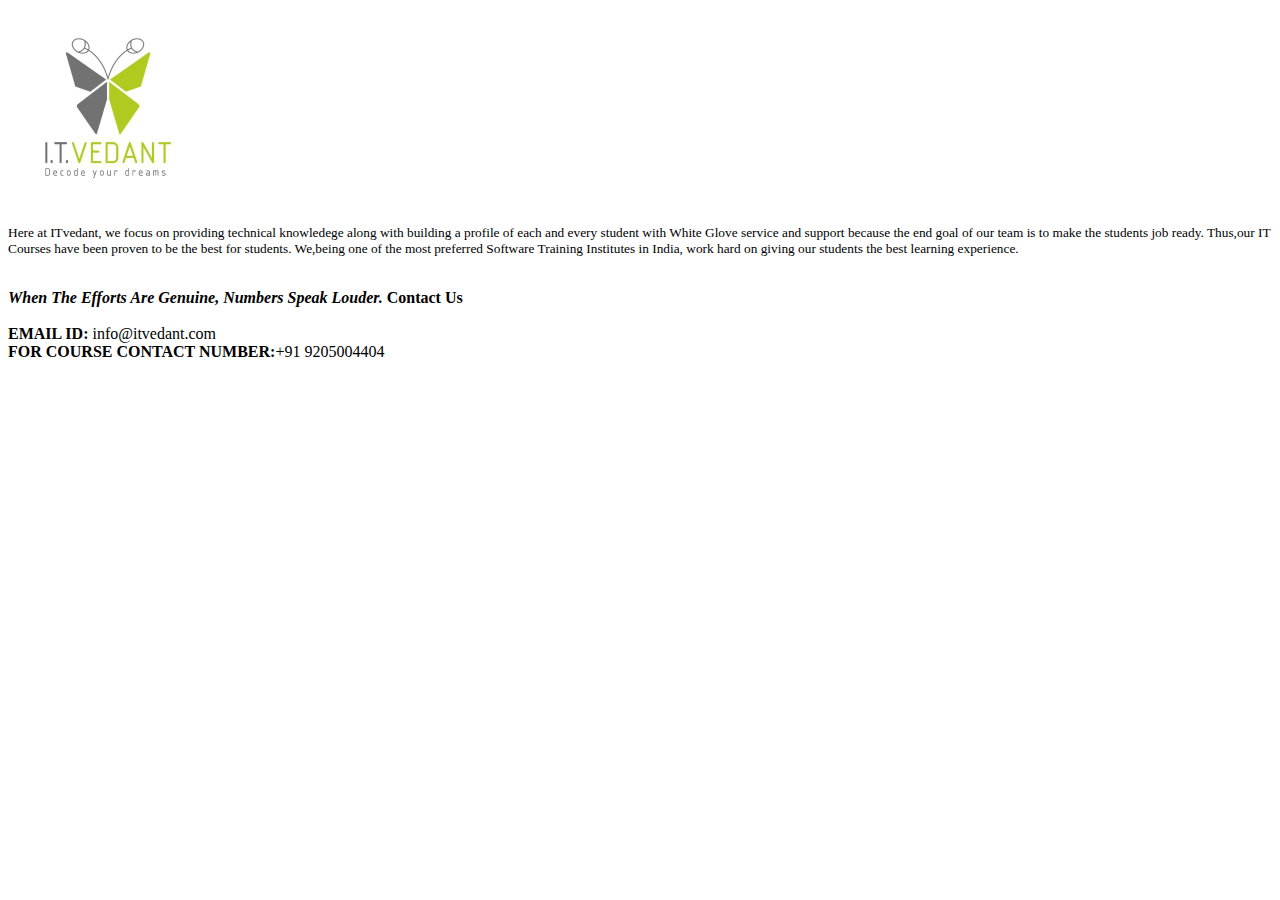
<file: index.html>
<!DOCTYPE html>
<html lang="en">
<head>
    <meta charset="UTF-8">
    <meta name="viewport" content="width=device-width, initial-scale=1.0">
    <title>ITVedant</title>
</head>
<body>
    <a href="https://www.itvedant.com/"><img src="images/logo.jpg" alt="" width="200px"></a>
    <small><p>Here at ITvedant, we focus on providing technical knowledege along with building a profile of each and every student with White Glove service and support because the end goal of our team is to make the students job ready. Thus,our IT Courses have been proven to be the best for students. We,being one of the most preferred Software Training Institutes in India, work hard on giving our students the best learning experience.</p></small>
    <br>
    <div>
        <b>
            <i>When The Efforts Are Genuine, Numbers Speak Louder.</i> Contact Us
        </b>
    </div>
    <br>
    <div>
        <b>EMAIL ID: </b>info@itvedant.com
    </div>
    <div>
        <b>FOR COURSE CONTACT NUMBER:</b>+91 9205004404
    </div>
    
</body>
</html>
</file>
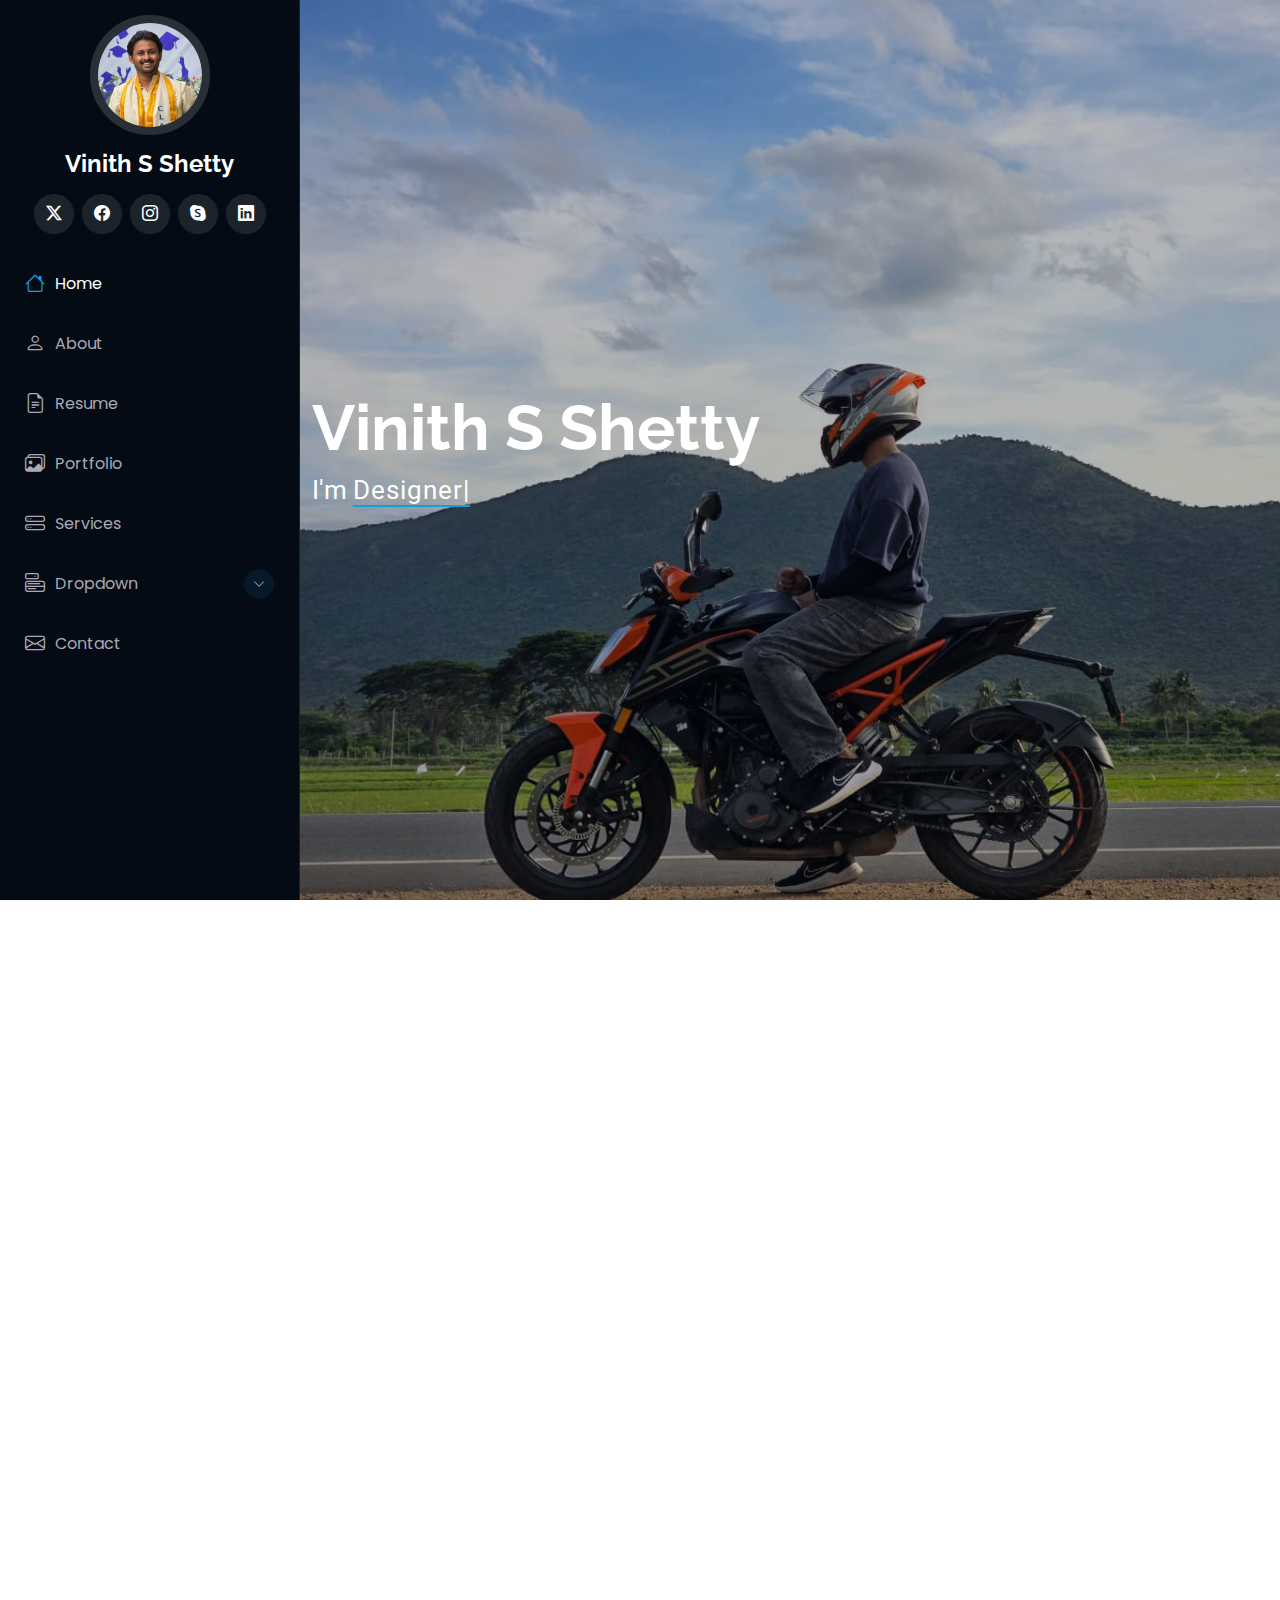
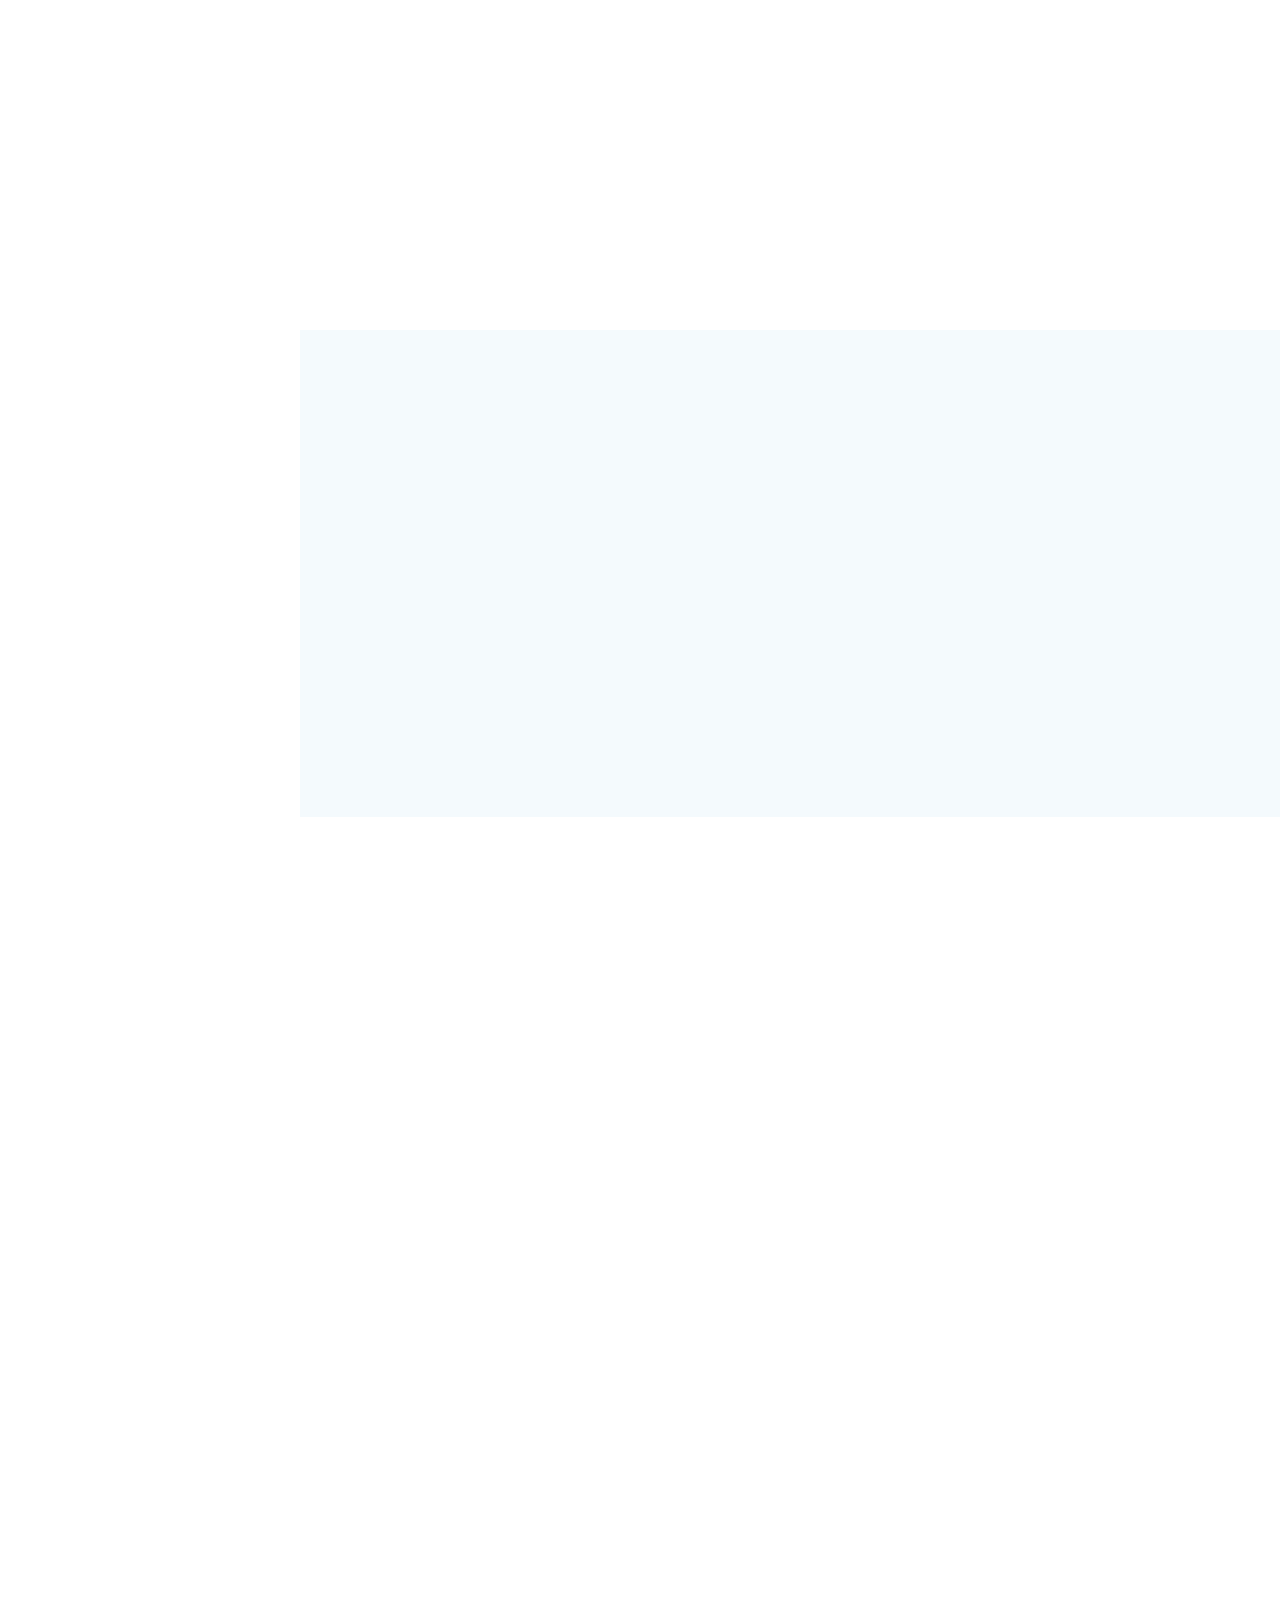
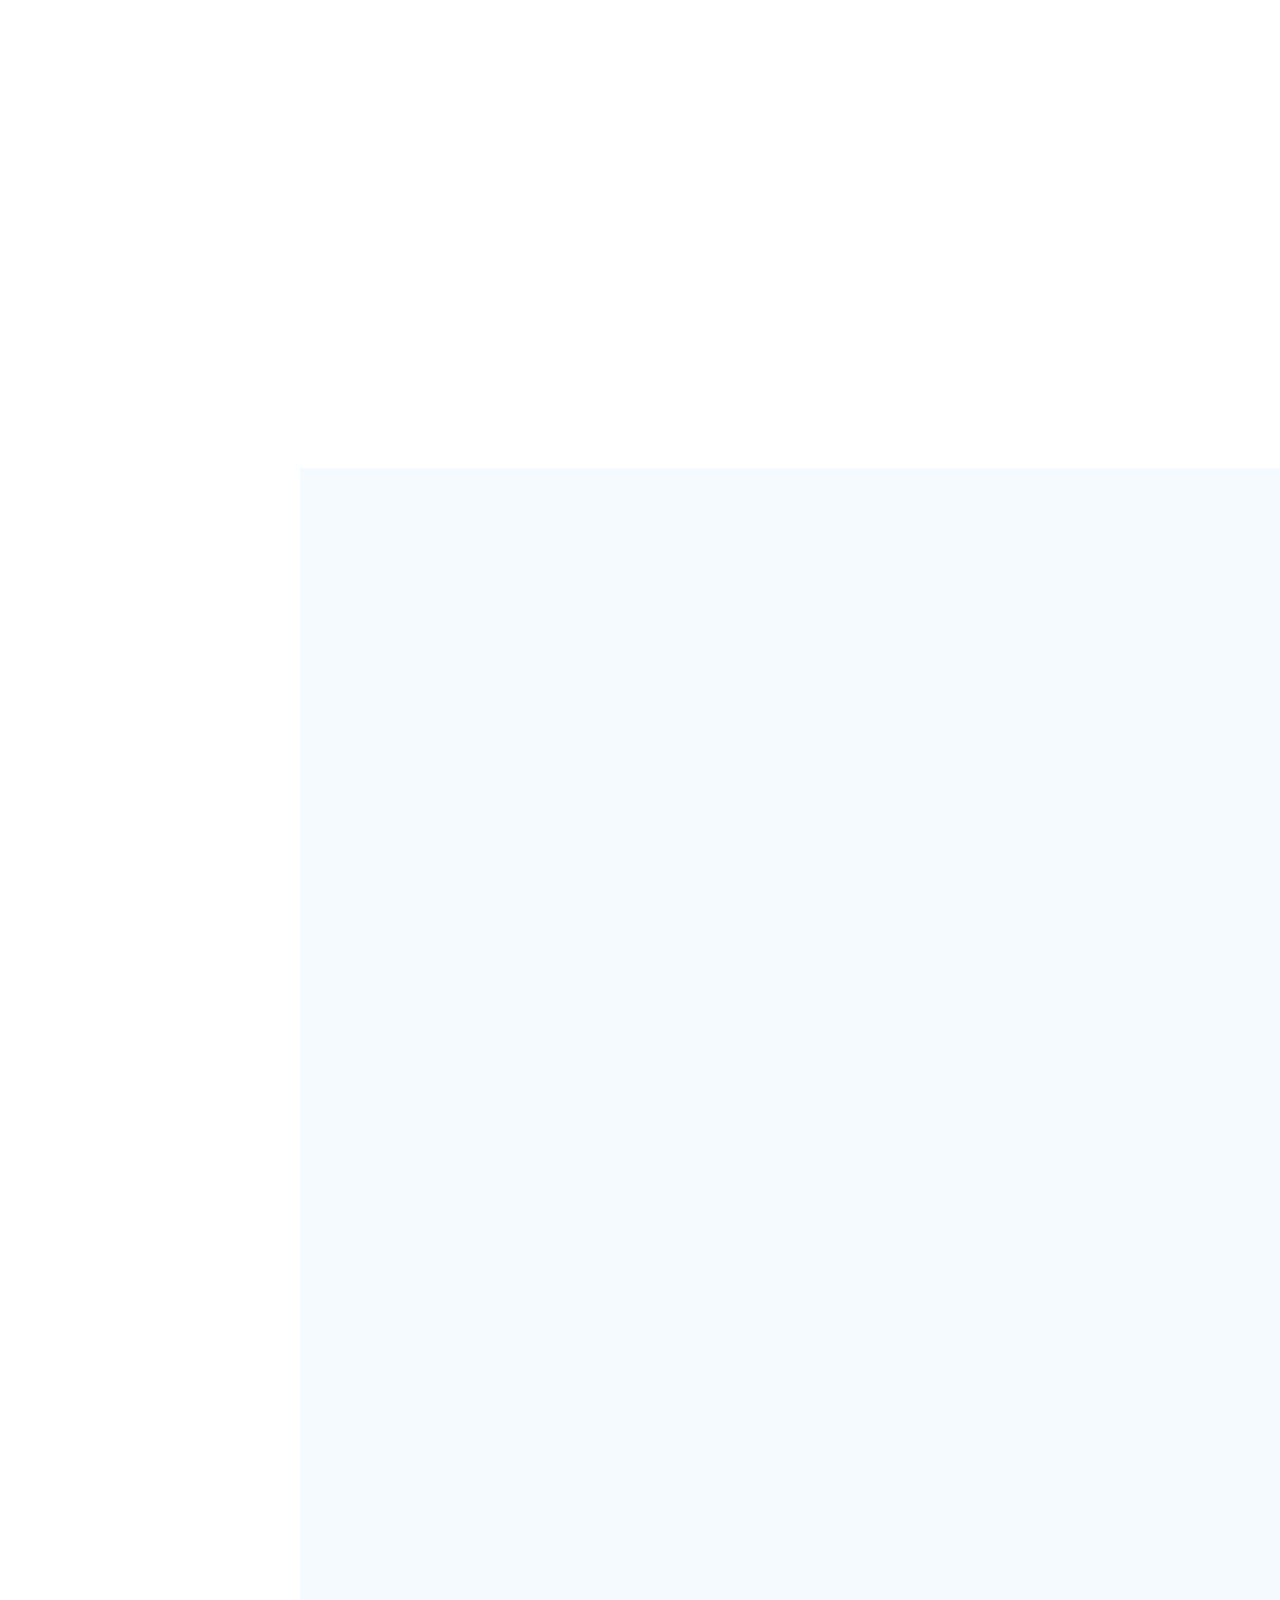
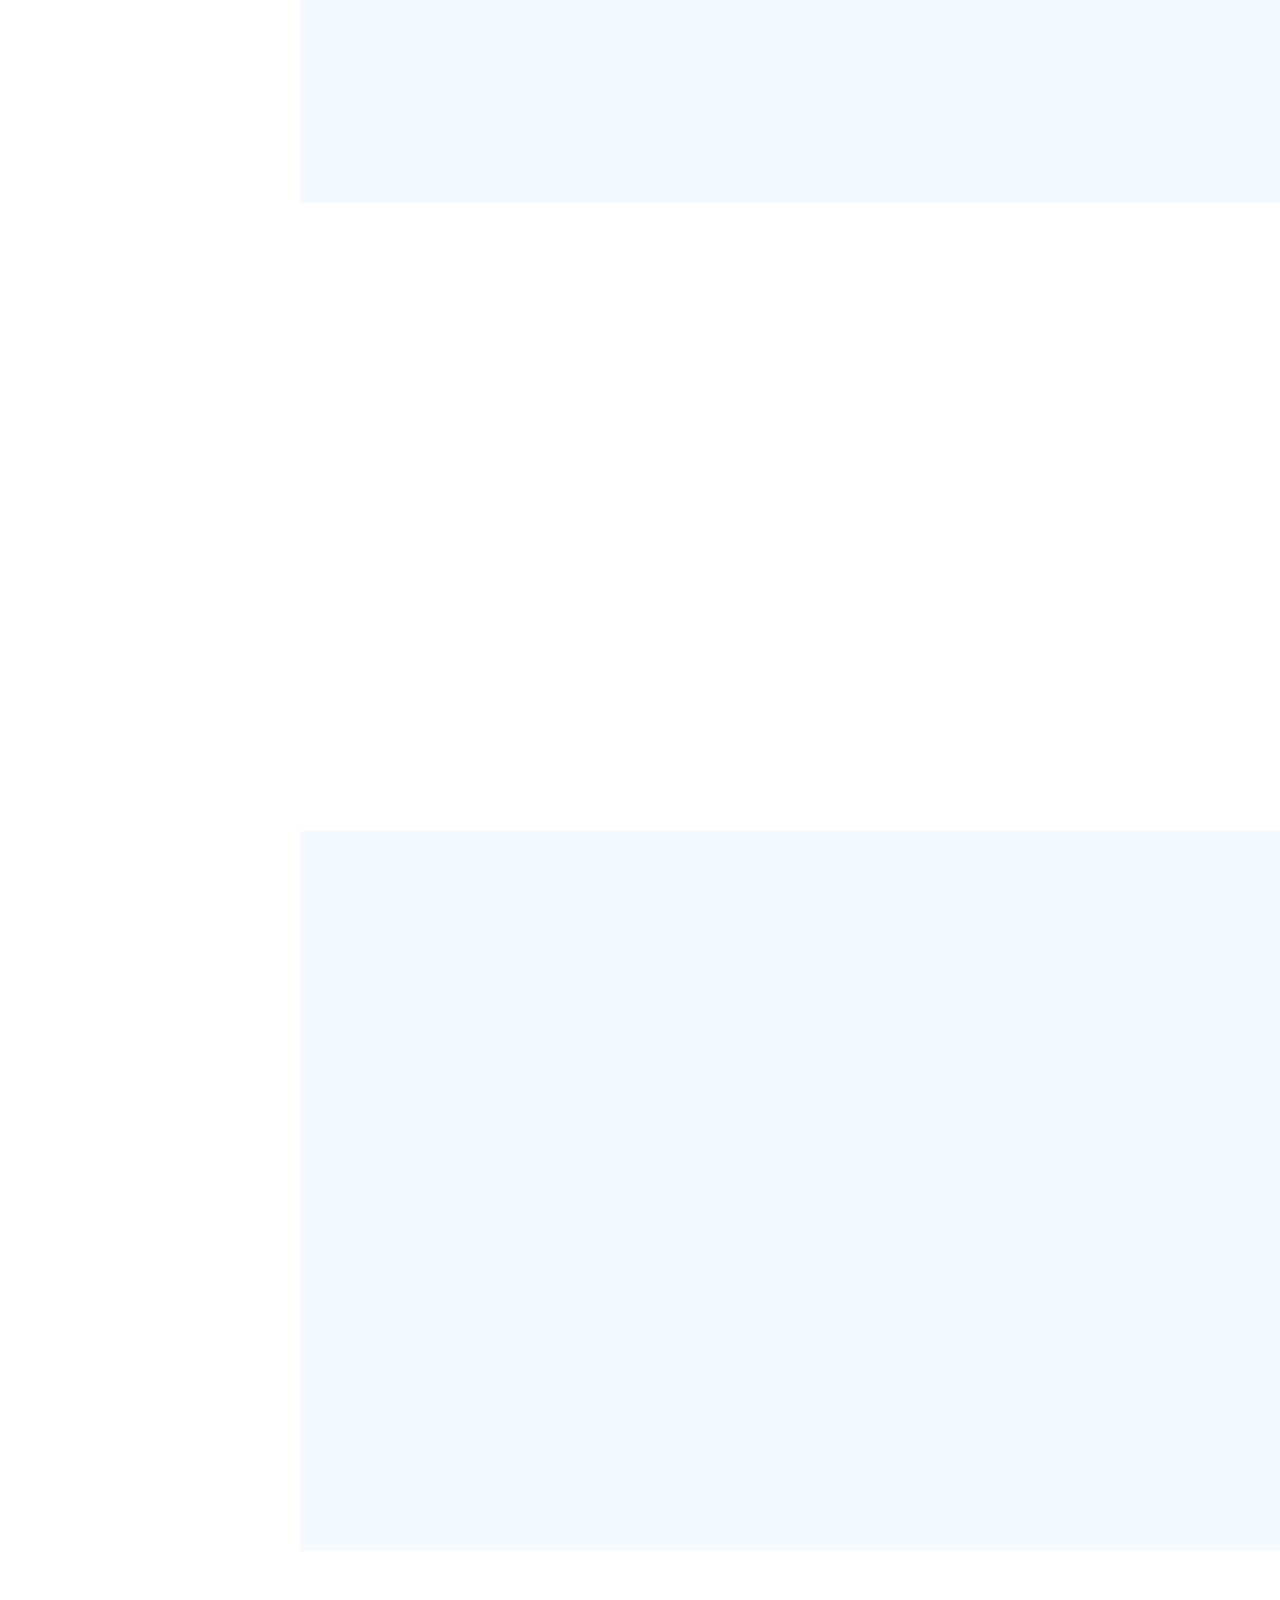
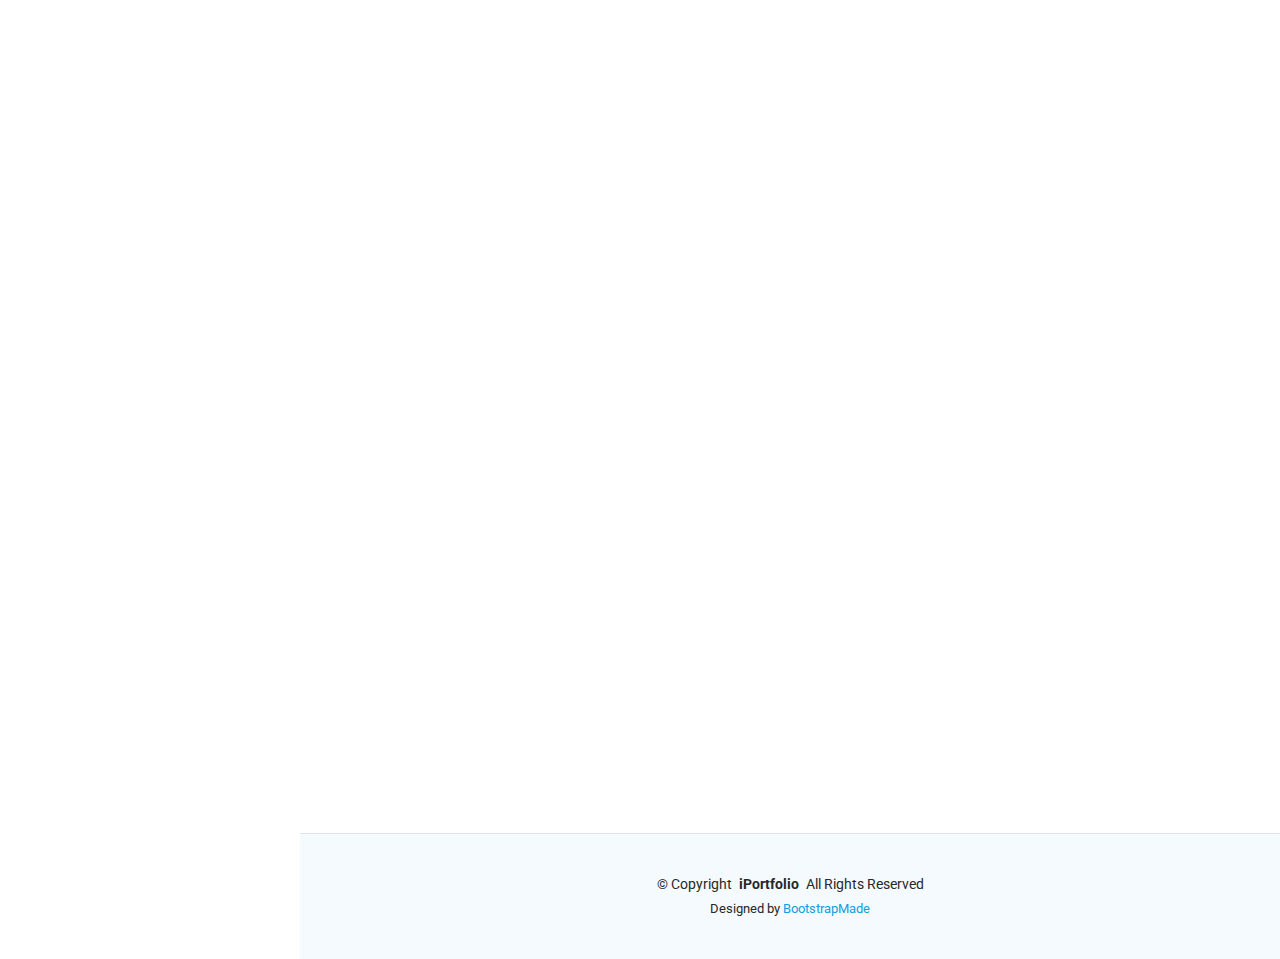
<file: class_assignment/portfolio/index.html>
<!DOCTYPE html>
<html lang="en">

<head>
  <meta charset="utf-8">
  <meta content="width=device-width, initial-scale=1.0" name="viewport">
  <title>My-Portfolio</title>
  <meta content="" name="description">
  <meta content="" name="keywords">

  <!-- Favicons -->
  <link href="assets/img/favicon.png" rel="icon">
  <link href="assets/img/apple-touch-icon.png" rel="apple-touch-icon">

  <!-- Fonts -->
  <link href="https://fonts.googleapis.com" rel="preconnect">
  <link href="https://fonts.gstatic.com" rel="preconnect" crossorigin>
  <link
    href="https://fonts.googleapis.com/css2?family=Roboto:ital,wght@0,100;0,300;0,400;0,500;0,700;0,900;1,100;1,300;1,400;1,500;1,700;1,900&family=Poppins:ital,wght@0,100;0,200;0,300;0,400;0,500;0,600;0,700;0,800;0,900;1,100;1,200;1,300;1,400;1,500;1,600;1,700;1,800;1,900&family=Raleway:ital,wght@0,100;0,200;0,300;0,400;0,500;0,600;0,700;0,800;0,900;1,100;1,200;1,300;1,400;1,500;1,600;1,700;1,800;1,900&display=swap"
    rel="stylesheet">

  <!-- Vendor CSS Files -->
  <link href="assets/vendor/bootstrap/css/bootstrap.min.css" rel="stylesheet">
  <link href="assets/vendor/bootstrap-icons/bootstrap-icons.css" rel="stylesheet">
  <link href="assets/vendor/aos/aos.css" rel="stylesheet">
  <link href="assets/vendor/glightbox/css/glightbox.min.css" rel="stylesheet">
  <link href="assets/vendor/swiper/swiper-bundle.min.css" rel="stylesheet">

  <!-- Main CSS File -->
  <link href="assets/css/main.css" rel="stylesheet">

  <!-- =======================================================
  * Template Name: iPortfolio
  * Template URL: https://bootstrapmade.com/iportfolio-bootstrap-portfolio-websites-template/
  * Updated: Jun 29 2024 with Bootstrap v5.3.3
  * Author: BootstrapMade.com
  * License: https://bootstrapmade.com/license/
  ======================================================== -->
</head>

<body class="index-page">

  <header id="header" class="header dark-background d-flex flex-column">
    <i class="header-toggle d-xl-none bi bi-list"></i>

    <div class="profile-img">
      <img src="assets/img/my-profile-img.jpg" alt="" class="img-fluid rounded-circle">
    </div>

    <a href="index.html" class="logo d-flex align-items-center justify-content-center">
      <!-- Uncomment the line below if you also wish to use an image logo -->
      <!-- <img src="assets/img/logo.png" alt=""> -->
      <h1 class="sitename">Vinith S Shetty</h1>
    </a>

    <div class="social-links text-center">
      <a href="#" class="twitter"><i class="bi bi-twitter-x"></i></a>
      <a href="#" class="facebook"><i class="bi bi-facebook"></i></a>
      <a href="#" class="instagram"><i class="bi bi-instagram"></i></a>
      <a href="#" class="google-plus"><i class="bi bi-skype"></i></a>
      <a href="#" class="linkedin"><i class="bi bi-linkedin"></i></a>
    </div>

    <nav id="navmenu" class="navmenu">
      <ul>
        <li><a href="#hero" class="active"><i class="bi bi-house navicon"></i>Home</a></li>
        <li><a href="#about"><i class="bi bi-person navicon"></i> About</a></li>
        <li><a href="#resume"><i class="bi bi-file-earmark-text navicon"></i> Resume</a></li>
        <li><a href="#portfolio"><i class="bi bi-images navicon"></i> Portfolio</a></li>
        <li><a href="#services"><i class="bi bi-hdd-stack navicon"></i> Services</a></li>
        <li class="dropdown"><a href="#"><i class="bi bi-menu-button navicon"></i> <span>Dropdown</span> <i
              class="bi bi-chevron-down toggle-dropdown"></i></a>
          <ul>
            <li><a href="#">Dropdown 1</a></li>
            <li class="dropdown"><a href="#"><span>Deep Dropdown</span> <i
                  class="bi bi-chevron-down toggle-dropdown"></i></a>
              <ul>
                <li><a href="#">Deep Dropdown 1</a></li>
                <li><a href="#">Deep Dropdown 2</a></li>
                <li><a href="#">Deep Dropdown 3</a></li>
                <li><a href="#">Deep Dropdown 4</a></li>
                <li><a href="#">Deep Dropdown 5</a></li>
              </ul>
            </li>
            <li><a href="#">Dropdown 2</a></li>
            <li><a href="#">Dropdown 3</a></li>
            <li><a href="#">Dropdown 4</a></li>
          </ul>
        </li>
        <li><a href="#contact"><i class="bi bi-envelope navicon"></i> Contact</a></li>
      </ul>
    </nav>

  </header>

  <main class="main">

    <!-- Hero Section -->
    <section id="hero" class="hero section dark-background">

      <img src="assets/img/hero-bg.jpg" alt="" data-aos="fade-in" class="">

      <div class="container" data-aos="fade-up" data-aos-delay="100">
        <h2>Vinith S Shetty</h2>
        <p>I'm <span class="typed" data-typed-items="Designer, Developer, Freelancer, Photographer">Designer</span><span
            class="typed-cursor typed-cursor--blink" aria-hidden="true"></span><span
            class="typed-cursor typed-cursor--blink" aria-hidden="true"></span></p>
      </div>

    </section><!-- /Hero Section -->

    <!-- About Section -->
    <section id="about" class="about section">

      <!-- Section Title -->
      <div class="container section-title" data-aos="fade-up">
        <h2>About</h2>
        <p>Passionate about creating innovative tech solutions with expertise in Full Stack Development, Embedded
          Systems, and Data Analytics. Let's build something amazing together!</p>
      </div><!-- End Section Title -->

      <div class="container" data-aos="fade-up" data-aos-delay="100">

        <div class="row gy-4 justify-content-center">
          <div class="col-lg-4">
            <img src="assets/img/my-profile-img.jpg" class="img-fluid" alt="">
          </div>
          <div class="col-lg-8 content">
            <h2>UI/UX Designer &amp; Web Developer.</h2>
            <p class="fst-italic py-3">
              Committed to creating technology that makes a difference. Always learning, always building, always pushing
              the boundaries of what's possible.
            </p>
            <div class="row">
              <div class="col-lg-6">
                <ul>
                  <li><i class="bi bi-chevron-right"></i> <strong>Birthday:</strong> <span>20 Mar 2002</span></li>
                  <li><i class="bi bi-chevron-right"></i> <strong>Website:</strong> <span>www.example.com</span></li>
                  <li><i class="bi bi-chevron-right"></i> <strong>Phone:</strong> <span>+91 9110421467</span></li>
                  <li><i class="bi bi-chevron-right"></i> <strong>City:</strong> <span>Bengaluru, IND</span></li>
                </ul>
              </div>
              <div class="col-lg-6">
                <ul>
                  <li><i class="bi bi-chevron-right"></i> <strong>Age:</strong> <span>23</span></li>
                  <li><i class="bi bi-chevron-right"></i> <strong>Degree:</strong> <span>BE</span></li>
                  <li><i class="bi bi-chevron-right"></i> <strong>Email:</strong> <span>vinuvinith0007@gmail.com</span>
                  </li>
                  <li><i class="bi bi-chevron-right"></i> <strong>Freelance:</strong> <span>Available</span></li>
                </ul>
              </div>
            </div>
            <p class="py-3">
              Electronics and Communication Engineering student with a passion for technology and innovation. I love
              solving complex problems through creative technical solutions.
            </p>
          </div>
        </div>

      </div>

    </section><!-- /About Section -->

    <!-- Stats Section -->
    <section id="stats" class="stats section">

      <div class="container" data-aos="fade-up" data-aos-delay="100">

        <div class="row gy-4">

          <div class="col-lg-3 col-md-6">
            <div class="stats-item">
              <i class="bi bi-emoji-smile"></i>
              <span data-purecounter-start="0" data-purecounter-end="2" data-purecounter-duration="1"
                class="purecounter"></span>
              <p><strong>Happy Clients</strong> <span>consequuntur quae</span></p>
            </div>
          </div><!-- End Stats Item -->

          <div class="col-lg-3 col-md-6">
            <div class="stats-item">
              <i class="bi bi-journal-richtext"></i>
              <span data-purecounter-start="0" data-purecounter-end="1" data-purecounter-duration="1"
                class="purecounter"></span>
              <p><strong>Projects</strong> <span>adipisci atque cum quia aut</span></p>
            </div>
          </div><!-- End Stats Item -->

          <div class="col-lg-3 col-md-6">
            <div class="stats-item">
              <i class="bi bi-headset"></i>
              <span data-purecounter-start="0" data-purecounter-end="3" data-purecounter-duration="1"
                class="purecounter"></span>
              <p><strong>Hours Of Support</strong> <span>aut commodi quaerat</span></p>
            </div>
          </div><!-- End Stats Item -->

          <div class="col-lg-3 col-md-6">
            <div class="stats-item">
              <i class="bi bi-people"></i>
              <span data-purecounter-start="0" data-purecounter-end="2" data-purecounter-duration="1"
                class="purecounter"></span>
              <p><strong>Hard Workers</strong> <span>rerum asperiores dolor</span></p>
            </div>
          </div><!-- End Stats Item -->

        </div>

      </div>

    </section><!-- /Stats Section -->

    <!-- Skills Section -->
    <section id="skills" class="skills section light-background">

      <!-- Section Title -->
      <div class="container section-title" data-aos="fade-up">
        <h2>Skills</h2>
        <p>Proficient in Full Stack Development and Embedded Systems, with expertise in Python, Django, React.js, SQL,
          and modern web technologies.</p>
      </div><!-- End Section Title -->

      <div class="container" data-aos="fade-up" data-aos-delay="100">

        <div class="row skills-content skills-animation">

          <div class="col-lg-6">

            <div class="progress">
              <span class="skill"><span>HTML</span> <i class="val">100%</i></span>
              <div class="progress-bar-wrap">
                <div class="progress-bar" role="progressbar" aria-valuenow="100" aria-valuemin="0" aria-valuemax="100">
                </div>
              </div>
            </div><!-- End Skills Item -->

            <div class="progress">
              <span class="skill"><span>CSS</span> <i class="val">90%</i></span>
              <div class="progress-bar-wrap">
                <div class="progress-bar" role="progressbar" aria-valuenow="90" aria-valuemin="0" aria-valuemax="100">
                </div>
              </div>
            </div><!-- End Skills Item -->

            <div class="progress">
              <span class="skill"><span>JavaScript</span> <i class="val">75%</i></span>
              <div class="progress-bar-wrap">
                <div class="progress-bar" role="progressbar" aria-valuenow="75" aria-valuemin="0" aria-valuemax="100">
                </div>
              </div>
            </div><!-- End Skills Item -->

          </div>

          <div class="col-lg-6">

            <div class="progress">
              <span class="skill"><span>PHP</span> <i class="val">80%</i></span>
              <div class="progress-bar-wrap">
                <div class="progress-bar" role="progressbar" aria-valuenow="80" aria-valuemin="0" aria-valuemax="100">
                </div>
              </div>
            </div><!-- End Skills Item -->

            <div class="progress">
              <span class="skill"><span>WordPress/CMS</span> <i class="val">90%</i></span>
              <div class="progress-bar-wrap">
                <div class="progress-bar" role="progressbar" aria-valuenow="90" aria-valuemin="0" aria-valuemax="100">
                </div>
              </div>
            </div><!-- End Skills Item -->

            <div class="progress">
              <span class="skill"><span>Photoshop</span> <i class="val">55%</i></span>
              <div class="progress-bar-wrap">
                <div class="progress-bar" role="progressbar" aria-valuenow="55" aria-valuemin="0" aria-valuemax="100">
                </div>
              </div>
            </div><!-- End Skills Item -->

          </div>

        </div>

      </div>

    </section><!-- /Skills Section -->

    <!-- Resume Section -->
    <section id="resume" class="resume section">

      <!-- Section Title -->
      <div class="container section-title" data-aos="fade-up">
        <h2>Resume</h2>
        <p>Self-motivated Full Stack Python Developer with hands-on experience in developing scalable web applications
          using Python, Django, React.js, and SQL. Proven ability to complete full development lifecycle projects from
          design to deployment. Seeking a challenging entry-level role to apply technical skills and contribute to
          innovative software solutions.</p>
      </div><!-- End Section Title -->

      <div class="container">

        <div class="row">

          <div class="col-lg-6" data-aos="fade-up" data-aos-delay="100">
            <h3 class="resume-title">Sumary</h3>

            <div class="resume-item pb-0">
              <h4>VINITH S SHETTY</h4>
              <p><em>Electronics and Communication Engineering Graduate | Full Stack Developer | UI/UX Enthusiast</em>
              </p>
              <ul>
                <li>Bengaluru, India</li>
                <li>+91-9110421467</li>
                <li>vinuvinith0007@gmail.com</li>
              </ul>
            </div><!-- Edn Resume Item -->

            <h3 class="resume-title">Education</h3>
            <div class="resume-item">
              <h4>Bachelor of Technology (B.Tech) in Electronics and Communication Engineering</h4>
              <h5>2021 – 2025 | CGPA: 8.1/10 </h5>
              <p><em>Sir M Visvesvaraya Institute of Technology, Bengaluru</em></p>
              <p>Focused on VLSI, Microelectronics, PCB Design, Signal Processing, and Robotics. Gained hands-on
                experience in programming with Python, C, and MATLAB, along with practical exposure to Full Stack Web
                Development using Django, React.js, and SQL.</p>
            </div><!-- Edn Resume Item -->

            <div class="resume-item">
              <h4>Full Stack Development with Django</h4>
              <h5>2025 – 2026</h5>
              <p><em>Itvedant, Bengaluru</em></p>
              <p>Completed comprehensive training in full stack web development, covering front-end (HTML5, CSS3,
                JavaScript, React.js) and back-end (Python, Django, REST APIs) technologies. Gained practical experience
                with databases (MySQL, PostgreSQL) and version control (Git/GitHub). Developed multiple projects
                demonstrating responsive design, CRUD operations, and deployment workflows.</p>
            </div><!-- Edn Resume Item -->

          </div>

          <div class="col-lg-6" data-aos="fade-up" data-aos-delay="200">
            <h3 class="resume-title">Professional Experience</h3>
            <div class="resume-item">
              <h4>Full Stack Application Design and Development Intern</h4>
              <h5>Jan 2025 – May 2025</h5>
              <p><em>Varcons Technology Pvt. Ltd, Bengaluru</em></p>
              <ul>
                <li>Developed a Delivery Reminder System using Node.js, Express.js, and MongoDB.</li>
                <li>Built a customer dashboard for managing order statuses (Ready / Delivered). 
                  
                </li>
                <li>Integrated Twilio API to automate customer reminder calls with recorded voice messages.</li>
                <li>Worked with HTML, CSS, JavaScript, React for responsive front-end design.
                Gained practical exposure to Agile methodologies, Git-based workflows, and REST API development.</li>
              </ul>
            </div><!-- Edn Resume Item -->

            <div class="resume-item">
              <h4>Graphic design specialist</h4>
              <h5>2017 - 2018</h5>
              <p><em>Stepping Stone Advertising, New York, NY</em></p>
              <ul>
                <li>Developed numerous marketing programs (logos, brochures,infographics, presentations, and
                  advertisements).</li>
                <li>Managed up to 5 projects or tasks at a given time while under pressure</li>
                <li>Recommended and consulted with clients on the most appropriate graphic design</li>
                <li>Created 4+ design presentations and proposals a month for clients and account managers</li>
              </ul>
            </div><!-- Edn Resume Item -->

          </div>

        </div>

      </div>

    </section><!-- /Resume Section -->

    <!-- Portfolio Section -->
    <section id="portfolio" class="portfolio section light-background">

      <!-- Section Title -->
      <div class="container section-title" data-aos="fade-up">
        <h2>Portfolio</h2>
        <p>Magnam dolores commodi suscipit. Necessitatibus eius consequatur ex aliquid fuga eum quidem. Sit sint
          consectetur velit. Quisquam quos quisquam cupiditate. Et nemo qui impedit suscipit alias ea. Quia fugiat sit
          in iste officiis commodi quidem hic quas.</p>
      </div><!-- End Section Title -->

      <div class="container">

        <div class="isotope-layout" data-default-filter="*" data-layout="masonry" data-sort="original-order">

          <ul class="portfolio-filters isotope-filters" data-aos="fade-up" data-aos-delay="100">
            <li data-filter="*" class="filter-active">All</li>
            <li data-filter=".filter-app">App</li>
            <li data-filter=".filter-product">Product</li>
            <li data-filter=".filter-branding">Branding</li>
            <li data-filter=".filter-books">Books</li>
          </ul><!-- End Portfolio Filters -->

          <div class="row gy-4 isotope-container" data-aos="fade-up" data-aos-delay="200">

            <div class="col-lg-4 col-md-6 portfolio-item isotope-item filter-app">
              <div class="portfolio-content h-100">
                <img src="assets/img/portfolio/app-1.jpg" class="img-fluid" alt="">
                <div class="portfolio-info">
                  <h4>App 1</h4>
                  <p>Lorem ipsum, dolor sit amet consectetur</p>
                  <a href="assets/img/portfolio/app-1.jpg" title="App 1" data-gallery="portfolio-gallery-app"
                    class="glightbox preview-link"><i class="bi bi-zoom-in"></i></a>
                  <a href="portfolio-details.html" title="More Details" class="details-link"><i
                      class="bi bi-link-45deg"></i></a>
                </div>
              </div>
            </div><!-- End Portfolio Item -->

            <div class="col-lg-4 col-md-6 portfolio-item isotope-item filter-product">
              <div class="portfolio-content h-100">
                <img src="assets/img/portfolio/product-1.jpg" class="img-fluid" alt="">
                <div class="portfolio-info">
                  <h4>Product 1</h4>
                  <p>Lorem ipsum, dolor sit amet consectetur</p>
                  <a href="assets/img/portfolio/product-1.jpg" title="Product 1"
                    data-gallery="portfolio-gallery-product" class="glightbox preview-link"><i
                      class="bi bi-zoom-in"></i></a>
                  <a href="portfolio-details.html" title="More Details" class="details-link"><i
                      class="bi bi-link-45deg"></i></a>
                </div>
              </div>
            </div><!-- End Portfolio Item -->

            <div class="col-lg-4 col-md-6 portfolio-item isotope-item filter-branding">
              <div class="portfolio-content h-100">
                <img src="assets/img/portfolio/branding-1.jpg" class="img-fluid" alt="">
                <div class="portfolio-info">
                  <h4>Branding 1</h4>
                  <p>Lorem ipsum, dolor sit amet consectetur</p>
                  <a href="assets/img/portfolio/branding-1.jpg" title="Branding 1"
                    data-gallery="portfolio-gallery-branding" class="glightbox preview-link"><i
                      class="bi bi-zoom-in"></i></a>
                  <a href="portfolio-details.html" title="More Details" class="details-link"><i
                      class="bi bi-link-45deg"></i></a>
                </div>
              </div>
            </div><!-- End Portfolio Item -->

            <div class="col-lg-4 col-md-6 portfolio-item isotope-item filter-books">
              <div class="portfolio-content h-100">
                <img src="assets/img/portfolio/books-1.jpg" class="img-fluid" alt="">
                <div class="portfolio-info">
                  <h4>Books 1</h4>
                  <p>Lorem ipsum, dolor sit amet consectetur</p>
                  <a href="assets/img/portfolio/books-1.jpg" title="Branding 1" data-gallery="portfolio-gallery-book"
                    class="glightbox preview-link"><i class="bi bi-zoom-in"></i></a>
                  <a href="portfolio-details.html" title="More Details" class="details-link"><i
                      class="bi bi-link-45deg"></i></a>
                </div>
              </div>
            </div><!-- End Portfolio Item -->

            <div class="col-lg-4 col-md-6 portfolio-item isotope-item filter-app">
              <div class="portfolio-content h-100">
                <img src="assets/img/portfolio/app-2.jpg" class="img-fluid" alt="">
                <div class="portfolio-info">
                  <h4>App 2</h4>
                  <p>Lorem ipsum, dolor sit amet consectetur</p>
                  <a href="assets/img/portfolio/app-2.jpg" title="App 2" data-gallery="portfolio-gallery-app"
                    class="glightbox preview-link"><i class="bi bi-zoom-in"></i></a>
                  <a href="portfolio-details.html" title="More Details" class="details-link"><i
                      class="bi bi-link-45deg"></i></a>
                </div>
              </div>
            </div><!-- End Portfolio Item -->

            <div class="col-lg-4 col-md-6 portfolio-item isotope-item filter-product">
              <div class="portfolio-content h-100">
                <img src="assets/img/portfolio/product-2.jpg" class="img-fluid" alt="">
                <div class="portfolio-info">
                  <h4>Product 2</h4>
                  <p>Lorem ipsum, dolor sit amet consectetur</p>
                  <a href="assets/img/portfolio/product-2.jpg" title="Product 2"
                    data-gallery="portfolio-gallery-product" class="glightbox preview-link"><i
                      class="bi bi-zoom-in"></i></a>
                  <a href="portfolio-details.html" title="More Details" class="details-link"><i
                      class="bi bi-link-45deg"></i></a>
                </div>
              </div>
            </div><!-- End Portfolio Item -->

            <div class="col-lg-4 col-md-6 portfolio-item isotope-item filter-branding">
              <div class="portfolio-content h-100">
                <img src="assets/img/portfolio/branding-2.jpg" class="img-fluid" alt="">
                <div class="portfolio-info">
                  <h4>Branding 2</h4>
                  <p>Lorem ipsum, dolor sit amet consectetur</p>
                  <a href="assets/img/portfolio/branding-2.jpg" title="Branding 2"
                    data-gallery="portfolio-gallery-branding" class="glightbox preview-link"><i
                      class="bi bi-zoom-in"></i></a>
                  <a href="portfolio-details.html" title="More Details" class="details-link"><i
                      class="bi bi-link-45deg"></i></a>
                </div>
              </div>
            </div><!-- End Portfolio Item -->

            <div class="col-lg-4 col-md-6 portfolio-item isotope-item filter-books">
              <div class="portfolio-content h-100">
                <img src="assets/img/portfolio/books-2.jpg" class="img-fluid" alt="">
                <div class="portfolio-info">
                  <h4>Books 2</h4>
                  <p>Lorem ipsum, dolor sit amet consectetur</p>
                  <a href="assets/img/portfolio/books-2.jpg" title="Branding 2" data-gallery="portfolio-gallery-book"
                    class="glightbox preview-link"><i class="bi bi-zoom-in"></i></a>
                  <a href="portfolio-details.html" title="More Details" class="details-link"><i
                      class="bi bi-link-45deg"></i></a>
                </div>
              </div>
            </div><!-- End Portfolio Item -->

            <div class="col-lg-4 col-md-6 portfolio-item isotope-item filter-app">
              <div class="portfolio-content h-100">
                <img src="assets/img/portfolio/app-3.jpg" class="img-fluid" alt="">
                <div class="portfolio-info">
                  <h4>App 3</h4>
                  <p>Lorem ipsum, dolor sit amet consectetur</p>
                  <a href="assets/img/portfolio/app-3.jpg" title="App 3" data-gallery="portfolio-gallery-app"
                    class="glightbox preview-link"><i class="bi bi-zoom-in"></i></a>
                  <a href="portfolio-details.html" title="More Details" class="details-link"><i
                      class="bi bi-link-45deg"></i></a>
                </div>
              </div>
            </div><!-- End Portfolio Item -->

            <div class="col-lg-4 col-md-6 portfolio-item isotope-item filter-product">
              <div class="portfolio-content h-100">
                <img src="assets/img/portfolio/product-3.jpg" class="img-fluid" alt="">
                <div class="portfolio-info">
                  <h4>Product 3</h4>
                  <p>Lorem ipsum, dolor sit amet consectetur</p>
                  <a href="assets/img/portfolio/product-3.jpg" title="Product 3"
                    data-gallery="portfolio-gallery-product" class="glightbox preview-link"><i
                      class="bi bi-zoom-in"></i></a>
                  <a href="portfolio-details.html" title="More Details" class="details-link"><i
                      class="bi bi-link-45deg"></i></a>
                </div>
              </div>
            </div><!-- End Portfolio Item -->

            <div class="col-lg-4 col-md-6 portfolio-item isotope-item filter-branding">
              <div class="portfolio-content h-100">
                <img src="assets/img/portfolio/branding-3.jpg" class="img-fluid" alt="">
                <div class="portfolio-info">
                  <h4>Branding 3</h4>
                  <p>Lorem ipsum, dolor sit amet consectetur</p>
                  <a href="assets/img/portfolio/branding-3.jpg" title="Branding 2"
                    data-gallery="portfolio-gallery-branding" class="glightbox preview-link"><i
                      class="bi bi-zoom-in"></i></a>
                  <a href="portfolio-details.html" title="More Details" class="details-link"><i
                      class="bi bi-link-45deg"></i></a>
                </div>
              </div>
            </div><!-- End Portfolio Item -->

            <div class="col-lg-4 col-md-6 portfolio-item isotope-item filter-books">
              <div class="portfolio-content h-100">
                <img src="assets/img/portfolio/books-3.jpg" class="img-fluid" alt="">
                <div class="portfolio-info">
                  <h4>Books 3</h4>
                  <p>Lorem ipsum, dolor sit amet consectetur</p>
                  <a href="assets/img/portfolio/books-3.jpg" title="Branding 3" data-gallery="portfolio-gallery-book"
                    class="glightbox preview-link"><i class="bi bi-zoom-in"></i></a>
                  <a href="portfolio-details.html" title="More Details" class="details-link"><i
                      class="bi bi-link-45deg"></i></a>
                </div>
              </div>
            </div><!-- End Portfolio Item -->

          </div><!-- End Portfolio Container -->

        </div>

      </div>

    </section><!-- /Portfolio Section -->

    <!-- Services Section -->
    <section id="services" class="services section">

      <!-- Section Title -->
      <div class="container section-title" data-aos="fade-up">
        <h2>Services</h2>
        <p>Magnam dolores commodi suscipit. Necessitatibus eius consequatur ex aliquid fuga eum quidem. Sit sint
          consectetur velit. Quisquam quos quisquam cupiditate. Et nemo qui impedit suscipit alias ea. Quia fugiat sit
          in iste officiis commodi quidem hic quas.</p>
      </div><!-- End Section Title -->

      <div class="container">

        <div class="row gy-4">

          <div class="col-lg-4 col-md-6 service-item d-flex" data-aos="fade-up" data-aos-delay="100">
            <div class="icon flex-shrink-0"><i class="bi bi-briefcase"></i></div>
            <div>
              <h4 class="title"><a href="service-details.html" class="stretched-link">Lorem Ipsum</a></h4>
              <p class="description">Voluptatum deleniti atque corrupti quos dolores et quas molestias excepturi sint
                occaecati cupiditate non provident</p>
            </div>
          </div>
          <!-- End Service Item -->

          <div class="col-lg-4 col-md-6 service-item d-flex" data-aos="fade-up" data-aos-delay="200">
            <div class="icon flex-shrink-0"><i class="bi bi-card-checklist"></i></div>
            <div>
              <h4 class="title"><a href="service-details.html" class="stretched-link">Dolor Sitema</a></h4>
              <p class="description">Minim veniam, quis nostrud exercitation ullamco laboris nisi ut aliquip ex ea
                commodo consequat tarad limino ata</p>
            </div>
          </div><!-- End Service Item -->

          <div class="col-lg-4 col-md-6 service-item d-flex" data-aos="fade-up" data-aos-delay="300">
            <div class="icon flex-shrink-0"><i class="bi bi-bar-chart"></i></div>
            <div>
              <h4 class="title"><a href="service-details.html" class="stretched-link">Sed ut perspiciatis</a></h4>
              <p class="description">Duis aute irure dolor in reprehenderit in voluptate velit esse cillum dolore eu
                fugiat nulla pariatur</p>
            </div>
          </div><!-- End Service Item -->

          <div class="col-lg-4 col-md-6 service-item d-flex" data-aos="fade-up" data-aos-delay="400">
            <div class="icon flex-shrink-0"><i class="bi bi-binoculars"></i></div>
            <div>
              <h4 class="title"><a href="service-details.html" class="stretched-link">Magni Dolores</a></h4>
              <p class="description">Excepteur sint occaecat cupidatat non proident, sunt in culpa qui officia deserunt
                mollit anim id est laborum</p>
            </div>
          </div><!-- End Service Item -->

          <div class="col-lg-4 col-md-6 service-item d-flex" data-aos="fade-up" data-aos-delay="500">
            <div class="icon flex-shrink-0"><i class="bi bi-brightness-high"></i></div>
            <div>
              <h4 class="title"><a href="service-details.html" class="stretched-link">Nemo Enim</a></h4>
              <p class="description">At vero eos et accusamus et iusto odio dignissimos ducimus qui blanditiis
                praesentium voluptatum deleniti atque</p>
            </div>
          </div><!-- End Service Item -->

          <div class="col-lg-4 col-md-6 service-item d-flex" data-aos="fade-up" data-aos-delay="600">
            <div class="icon flex-shrink-0"><i class="bi bi-calendar4-week"></i></div>
            <div>
              <h4 class="title"><a href="service-details.html" class="stretched-link">Eiusmod Tempor</a></h4>
              <p class="description">Et harum quidem rerum facilis est et expedita distinctio. Nam libero tempore, cum
                soluta nobis est eligendi</p>
            </div>
          </div><!-- End Service Item -->

        </div>

      </div>

    </section><!-- /Services Section -->

    <!-- Testimonials Section -->
    <section id="testimonials" class="testimonials section light-background">

      <!-- Section Title -->
      <div class="container section-title" data-aos="fade-up">
        <h2>Testimonials</h2>
        <p>Necessitatibus eius consequatur ex aliquid fuga eum quidem sint consectetur velit</p>
      </div><!-- End Section Title -->

      <div class="container" data-aos="fade-up" data-aos-delay="100">

        <div class="swiper init-swiper">
          <script type="application/json" class="swiper-config">
            {
              "loop": true,
              "speed": 600,
              "autoplay": {
                "delay": 5000
              },
              "slidesPerView": "auto",
              "pagination": {
                "el": ".swiper-pagination",
                "type": "bullets",
                "clickable": true
              },
              "breakpoints": {
                "320": {
                  "slidesPerView": 1,
                  "spaceBetween": 40
                },
                "1200": {
                  "slidesPerView": 3,
                  "spaceBetween": 1
                }
              }
            }
          </script>
          <div class="swiper-wrapper">

            <div class="swiper-slide">
              <div class="testimonial-item">
                <p>
                  <i class="bi bi-quote quote-icon-left"></i>
                  <span>Proin iaculis purus consequat sem cure digni ssim donec porttitora entum suscipit rhoncus.
                    Accusantium quam, ultricies eget id, aliquam eget nibh et. Maecen aliquam, risus at semper.</span>
                  <i class="bi bi-quote quote-icon-right"></i>
                </p>
                <img src="assets/img/testimonials/testimonials-1.jpg" class="testimonial-img" alt="">
                <h3>Saul Goodman</h3>
                <h4>Ceo &amp; Founder</h4>
              </div>
            </div><!-- End testimonial item -->

            <div class="swiper-slide">
              <div class="testimonial-item">
                <p>
                  <i class="bi bi-quote quote-icon-left"></i>
                  <span>Export tempor illum tamen malis malis eram quae irure esse labore quem cillum quid malis quorum
                    velit fore eram velit sunt aliqua noster fugiat irure amet legam anim culpa.</span>
                  <i class="bi bi-quote quote-icon-right"></i>
                </p>
                <img src="assets/img/testimonials/testimonials-2.jpg" class="testimonial-img" alt="">
                <h3>Sara Wilsson</h3>
                <h4>Designer</h4>
              </div>
            </div><!-- End testimonial item -->

            <div class="swiper-slide">
              <div class="testimonial-item">
                <p>
                  <i class="bi bi-quote quote-icon-left"></i>
                  <span>Enim nisi quem export duis labore cillum quae magna enim sint quorum nulla quem veniam duis
                    minim tempor labore quem eram duis noster aute amet eram fore quis sint minim.</span>
                  <i class="bi bi-quote quote-icon-right"></i>
                </p>
                <img src="assets/img/testimonials/testimonials-3.jpg" class="testimonial-img" alt="">
                <h3>Jena Karlis</h3>
                <h4>Store Owner</h4>
              </div>
            </div><!-- End testimonial item -->

            <div class="swiper-slide">
              <div class="testimonial-item">
                <p>
                  <i class="bi bi-quote quote-icon-left"></i>
                  <span>Fugiat enim eram quae cillum dolore dolor amet nulla culpa multos export minim fugiat dolor enim
                    duis veniam ipsum anim magna sunt elit fore quem dolore labore illum veniam.</span>
                  <i class="bi bi-quote quote-icon-right"></i>
                </p>
                <img src="assets/img/testimonials/testimonials-4.jpg" class="testimonial-img" alt="">
                <h3>Matt Brandon</h3>
                <h4>Freelancer</h4>
              </div>
            </div><!-- End testimonial item -->

            <div class="swiper-slide">
              <div class="testimonial-item">
                <p>
                  <i class="bi bi-quote quote-icon-left"></i>
                  <span>Quis quorum aliqua sint quem legam fore sunt eram irure aliqua veniam tempor noster veniam sunt
                    culpa nulla illum cillum fugiat legam esse veniam culpa fore nisi cillum quid.</span>
                  <i class="bi bi-quote quote-icon-right"></i>
                </p>
                <img src="assets/img/testimonials/testimonials-5.jpg" class="testimonial-img" alt="">
                <h3>John Larson</h3>
                <h4>Entrepreneur</h4>
              </div>
            </div><!-- End testimonial item -->

          </div>
          <div class="swiper-pagination"></div>
        </div>

      </div>

    </section><!-- /Testimonials Section -->

    <!-- Contact Section -->
    <section id="contact" class="contact section">

      <!-- Section Title -->
      <div class="container section-title" data-aos="fade-up">
        <h2>Contact</h2>
        <p>Necessitatibus eius consequatur ex aliquid fuga eum quidem sint consectetur velit</p>
      </div><!-- End Section Title -->

      <div class="container" data-aos="fade-up" data-aos-delay="100">

        <div class="row gy-4">

          <div class="col-lg-5">

            <div class="info-wrap">
              <div class="info-item d-flex" data-aos="fade-up" data-aos-delay="200">
                <i class="bi bi-geo-alt flex-shrink-0"></i>
                <div>
                  <h3>Address</h3>
                  <p>A108 Adam Street, New York, NY 535022</p>
                </div>
              </div><!-- End Info Item -->

              <div class="info-item d-flex" data-aos="fade-up" data-aos-delay="300">
                <i class="bi bi-telephone flex-shrink-0"></i>
                <div>
                  <h3>Call Us</h3>
                  <p>+1 5589 55488 55</p>
                </div>
              </div><!-- End Info Item -->

              <div class="info-item d-flex" data-aos="fade-up" data-aos-delay="400">
                <i class="bi bi-envelope flex-shrink-0"></i>
                <div>
                  <h3>Email Us</h3>
                  <p>info@example.com</p>
                </div>
              </div><!-- End Info Item -->

              <iframe
                src="https://www.google.com/maps/embed?pb=!1m14!1m8!1m3!1d48389.78314118045!2d-74.006138!3d40.710059!3m2!1i1024!2i768!4f13.1!3m3!1m2!1s0x89c25a22a3bda30d%3A0xb89d1fe6bc499443!2sDowntown%20Conference%20Center!5e0!3m2!1sen!2sus!4v1676961268712!5m2!1sen!2sus"
                frameborder="0" style="border:0; width: 100%; height: 270px;" allowfullscreen="" loading="lazy"
                referrerpolicy="no-referrer-when-downgrade"></iframe>
            </div>
          </div>

          <div class="col-lg-7">
            <form action="forms/contact.php" method="post" class="php-email-form" data-aos="fade-up"
              data-aos-delay="200">
              <div class="row gy-4">

                <div class="col-md-6">
                  <label for="name-field" class="pb-2">Your Name</label>
                  <input type="text" name="name" id="name-field" class="form-control" required="">
                </div>

                <div class="col-md-6">
                  <label for="email-field" class="pb-2">Your Email</label>
                  <input type="email" class="form-control" name="email" id="email-field" required="">
                </div>

                <div class="col-md-12">
                  <label for="subject-field" class="pb-2">Subject</label>
                  <input type="text" class="form-control" name="subject" id="subject-field" required="">
                </div>

                <div class="col-md-12">
                  <label for="message-field" class="pb-2">Message</label>
                  <textarea class="form-control" name="message" rows="10" id="message-field" required=""></textarea>
                </div>

                <div class="col-md-12 text-center">
                  <div class="loading">Loading</div>
                  <div class="error-message"></div>
                  <div class="sent-message">Your message has been sent. Thank you!</div>

                  <button type="submit">Send Message</button>
                </div>

              </div>
            </form>
          </div><!-- End Contact Form -->

        </div>

      </div>

    </section><!-- /Contact Section -->

  </main>

  <footer id="footer" class="footer position-relative light-background">

    <div class="container">
      <div class="copyright text-center ">
        <p>© <span>Copyright</span> <strong class="px-1 sitename">iPortfolio</strong> <span>All Rights Reserved</span>
        </p>
      </div>
      <div class="credits">
        <!-- All the links in the footer should remain intact. -->
        <!-- You can delete the links only if you've purchased the pro version. -->
        <!-- Licensing information: https://bootstrapmade.com/license/ -->
        <!-- Purchase the pro version with working PHP/AJAX contact form: [buy-url] -->
        Designed by <a href="https://bootstrapmade.com/">BootstrapMade</a>
      </div>
    </div>

  </footer>

  <!-- Scroll Top -->
  <a href="#" id="scroll-top" class="scroll-top d-flex align-items-center justify-content-center"><i
      class="bi bi-arrow-up-short"></i></a>

  <!-- Preloader -->
  <div id="preloader"></div>

  <!-- Vendor JS Files -->
  <script src="assets/vendor/bootstrap/js/bootstrap.bundle.min.js"></script>
  <script src="assets/vendor/php-email-form/validate.js"></script>
  <script src="assets/vendor/aos/aos.js"></script>
  <script src="assets/vendor/typed.js/typed.umd.js"></script>
  <script src="assets/vendor/purecounter/purecounter_vanilla.js"></script>
  <script src="assets/vendor/waypoints/noframework.waypoints.js"></script>
  <script src="assets/vendor/glightbox/js/glightbox.min.js"></script>
  <script src="assets/vendor/imagesloaded/imagesloaded.pkgd.min.js"></script>
  <script src="assets/vendor/isotope-layout/isotope.pkgd.min.js"></script>
  <script src="assets/vendor/swiper/swiper-bundle.min.js"></script>

  <!-- Main JS File -->
  <script src="assets/js/main.js"></script>

</body>

</html>
</file>
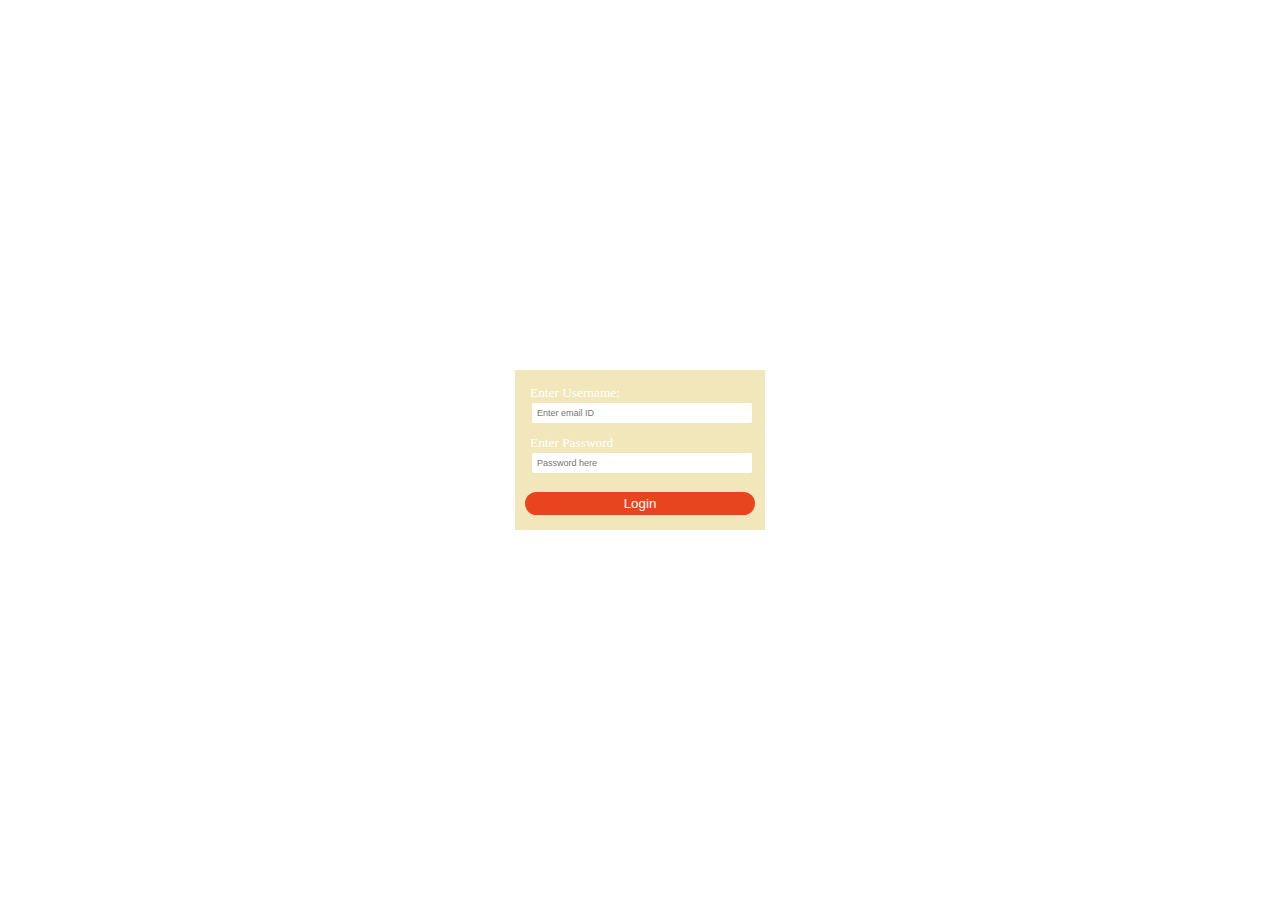
<file: 2form.html>
<!DOCTYPE html>
<html lang="en">

<head>
    <meta charset="UTF-8">
    <meta name="viewport" content="width=device-width, initial-scale=1.0">
    <title>Form</title>
    <link rel="stylesheet" href="images/formstyle.css">
</head>

<body>
    <div class="form">
        <form action="">
            <div class="lable">
                <label for="username">Enter Username:</label>
                <div>
                    <input type="text" class="bar" placeholder="Enter email ID">
                </div>
            </div>
            <div class="lable">
                <label for="password">Enter Password</label>
                <div>
                    <input type="password" class="bar" placeholder="Password here">

                </div>

            </div>
            <div>
                <button class="button">Login</button>
            </div>
        </form>

    </div>

</body>

</html>
</file>
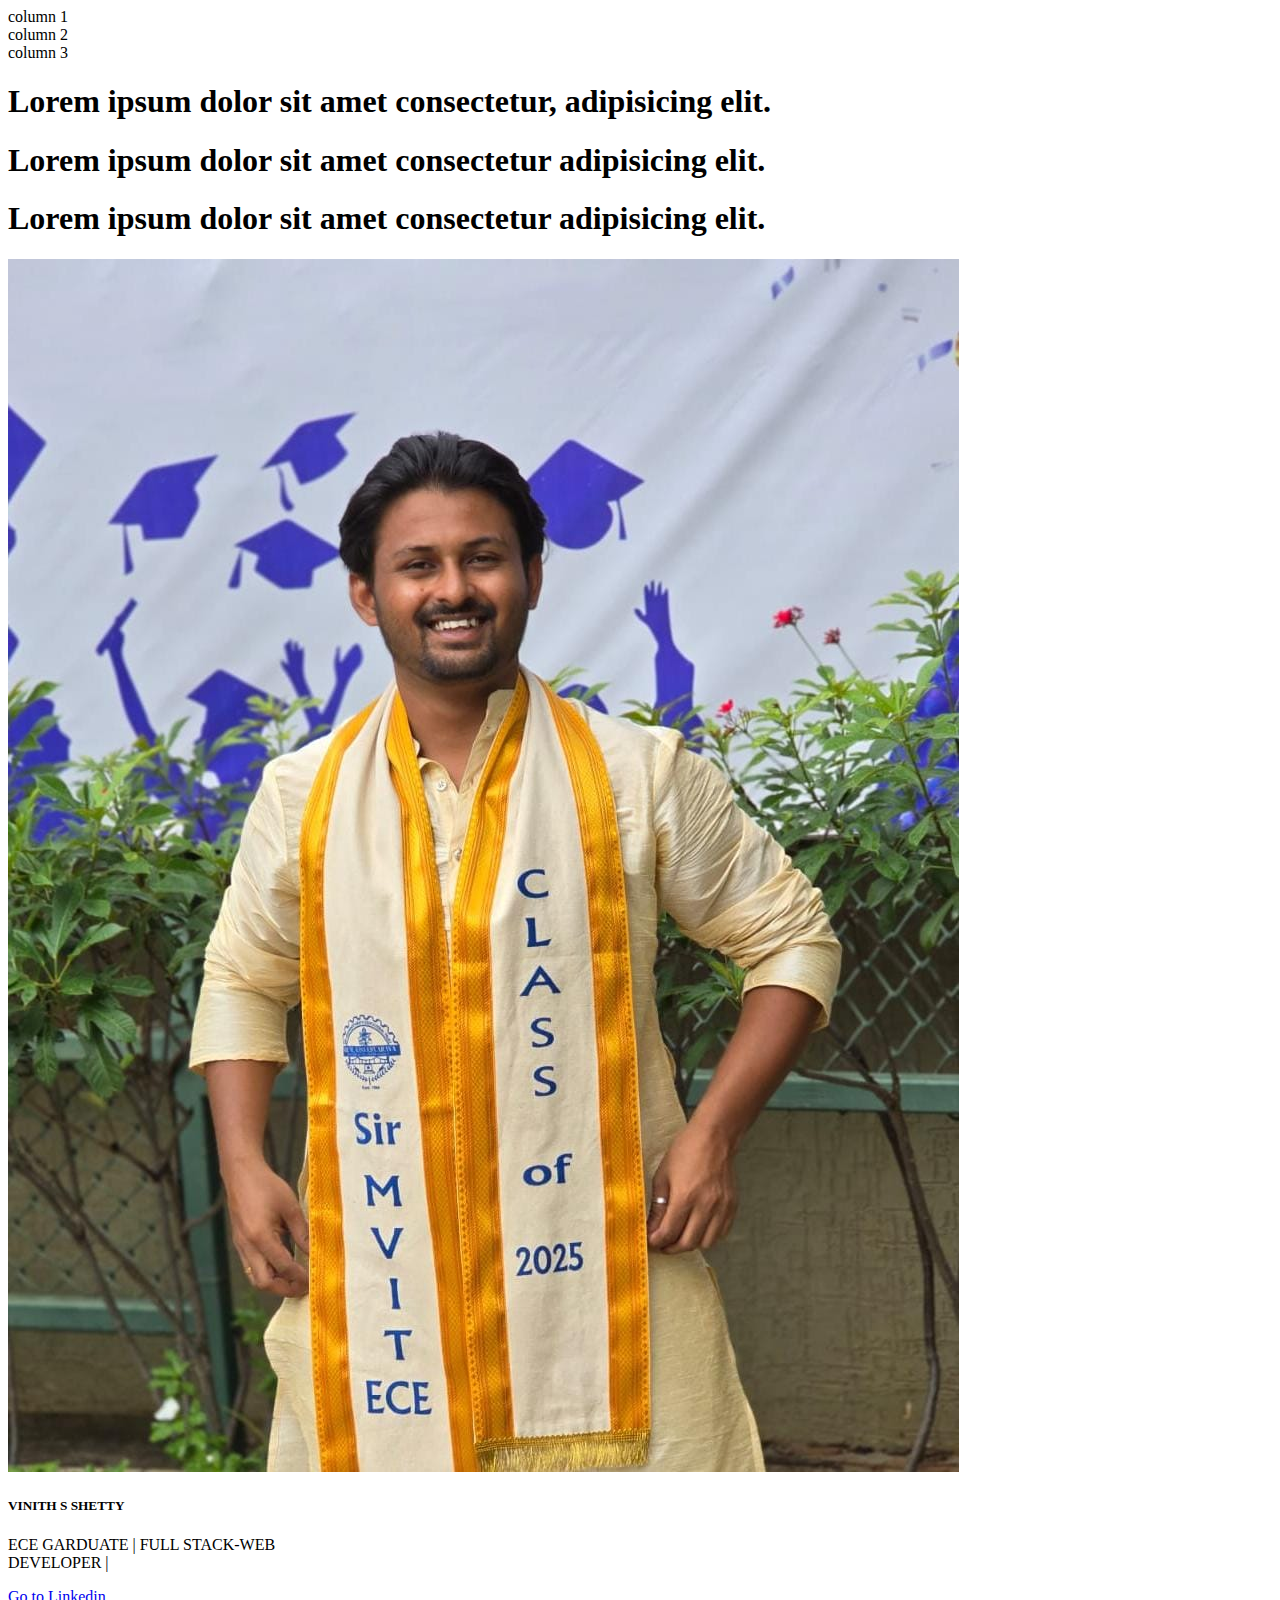
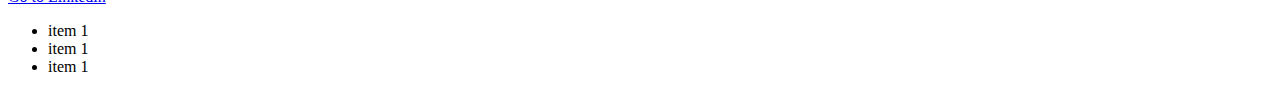
<file: bootstrap.html>
<!DOCTYPE html>
<html lang="en">

<head>
    <meta charset="UTF-8">
    <meta name="viewport" content="width=device-width, initial-scale=1.0">
    <link href="https://cdn.jsdelivr.net/npm/bootstrap@5.3.7/dist/css/bootstrap.min.css" rel="stylesheet"
        integrity="sha384-LN+7fdVzj6u52u30Kp6M/trliBMCMKTyK833zpbD+pXdCLuTusPj697FH4R/5mcr" crossorigin="anonymous">
    <title>Document</title>
</head>

<body>
    <div class="container">
        <div class="row">
            <div class="col">column 1</div>
            <div class="col">column 2</div>
            <div class="col">column 3</div>
        </div>

    </div>
    <div class="container">
        <h1>Lorem ipsum dolor sit amet consectetur, adipisicing elit. </h1>
    </div>
    <div class="container-fluid">
        <h1>Lorem ipsum dolor sit amet consectetur adipisicing elit. </h1>
    </div>
    <div class="container-lg">
        <h1>Lorem ipsum dolor sit amet consectetur adipisicing elit.</h1>
    </div>
    <div class="card" style="width: 18rem;">
        <img src="images/dp.jpg " class="card-img-top" alt="...">
        <div class="card-body">
            <h5 class="card-title">VINITH S SHETTY</h5>
            <p class="card-text">ECE GARDUATE | FULL STACK-WEB DEVELOPER |

            </p>
            <a href="https://www.linkedin.com/in/vinith-s-shetty/" class="btn btn-primary"> Go to Linkedin</a>
        </div>
    </div>
    <ul class="list-group list-group-flush">
        <li class="list-group-item">item 1</li>
        <li class="list-group-item">item 1</li>
        <li class="list-group-item">item 1</li>

    </ul>

</body>

</html>
</file>
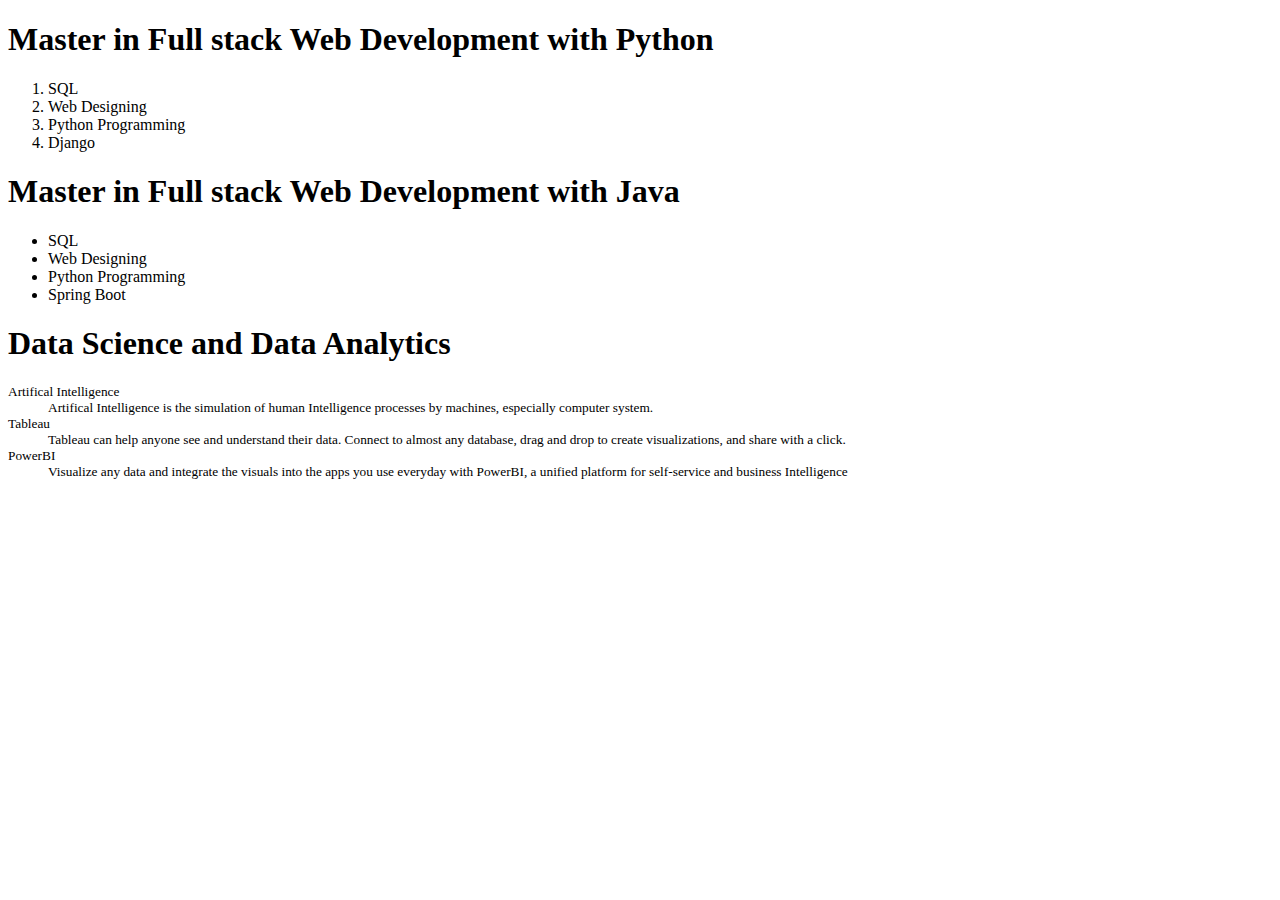
<file: courses.html>
<!DOCTYPE html>
<html lang="en">
<head>
    <meta charset="UTF-8">
    <meta name="viewport" content="width=device-width, initial-scale=1.0">
    <title>Courses</title>
</head>
<body>
    <main>
        <section>
            <h1>
                Master in Full stack Web Development with Python  
            </h1>
             <ol>
                    <li>SQL</li>
                    <li>Web Designing</li>
                    <li> Python Programming</li>
                    <li> Django </li>
                   
                </ol>
        </section>
        <section>
            <h1>
                Master in Full stack Web Development with Java
            </h1>
            <ul>
                <li>SQL</li>
                <LI>Web Designing</LI>
                <li>Python Programming</li>
                <li>Spring Boot</li>
            </ul>
        </section>
        <section>
            <h1>Data Science and Data Analytics</h1>
            <article>
                <small>
                    <dt>
                        Artifical Intelligence
                    </dt>
                    <dd>Artifical Intelligence is the simulation of human Intelligence processes by machines, especially computer system.</dd>
                    <dt>
                        Tableau
                    </dt>
                    <dd>
                        Tableau can help anyone see and understand their data. Connect to almost any database, drag and drop to create visualizations, and share with a click. 
                    </dd>
                    <dt>
                        PowerBI
                    </dt>
                    <dd>
                        Visualize any data and integrate the visuals into the apps you use everyday with PowerBI, a unified platform for self-service and business Intelligence
                    </dd>
                </small>
            </article>

        </section>
    </main>
    
</body>
</html>
</file>
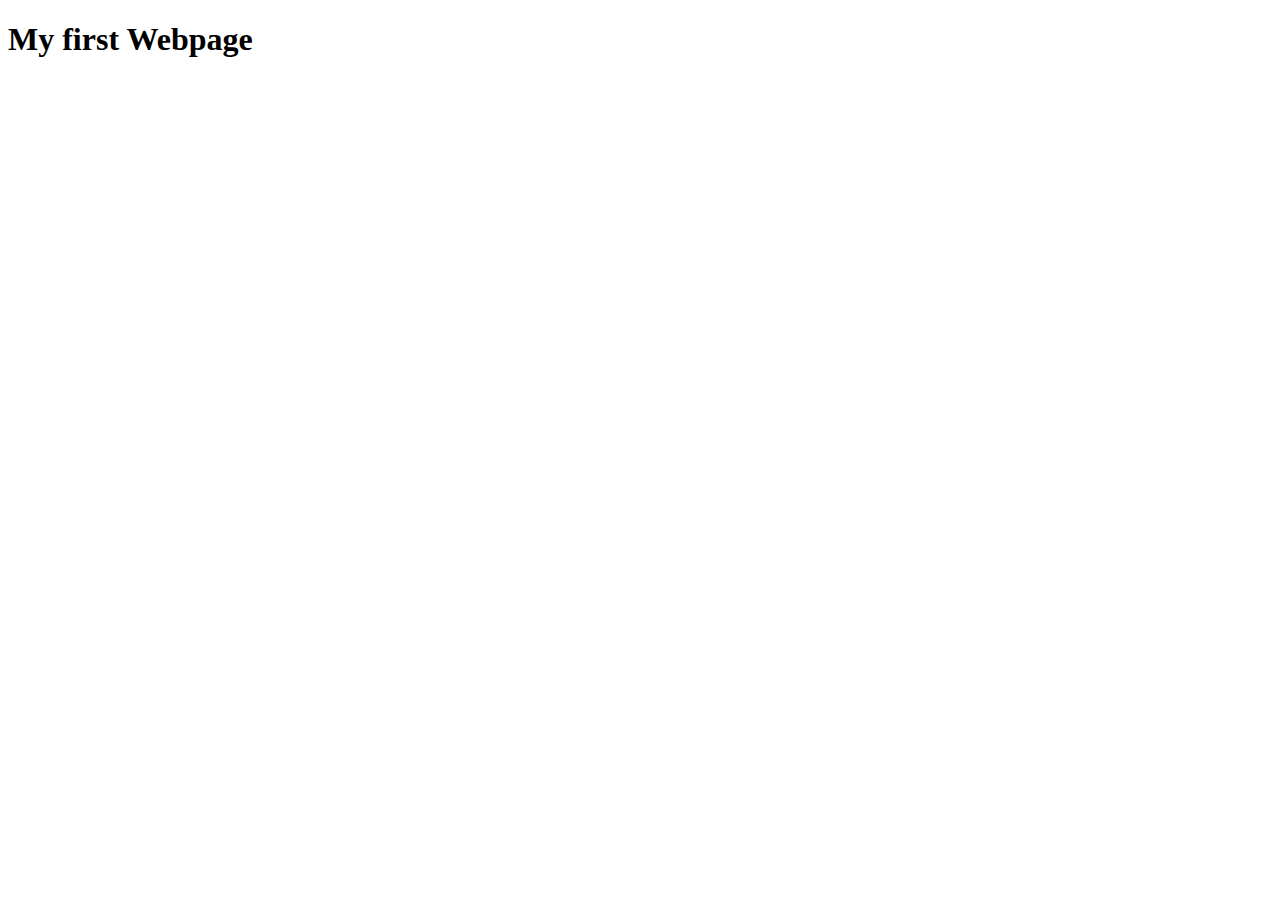
<file: first.html>
<!DOCTYPE html>
<html lang="en">
<head>
    <meta charset="UTF-8">
    <meta name="viewport" content="width=device-width, initial-scale=1.0">
    <title>My firstWebpage</title>
</head>
<body>
    <h1>My first Webpage</h1>
    
</body>
</html>
</file>
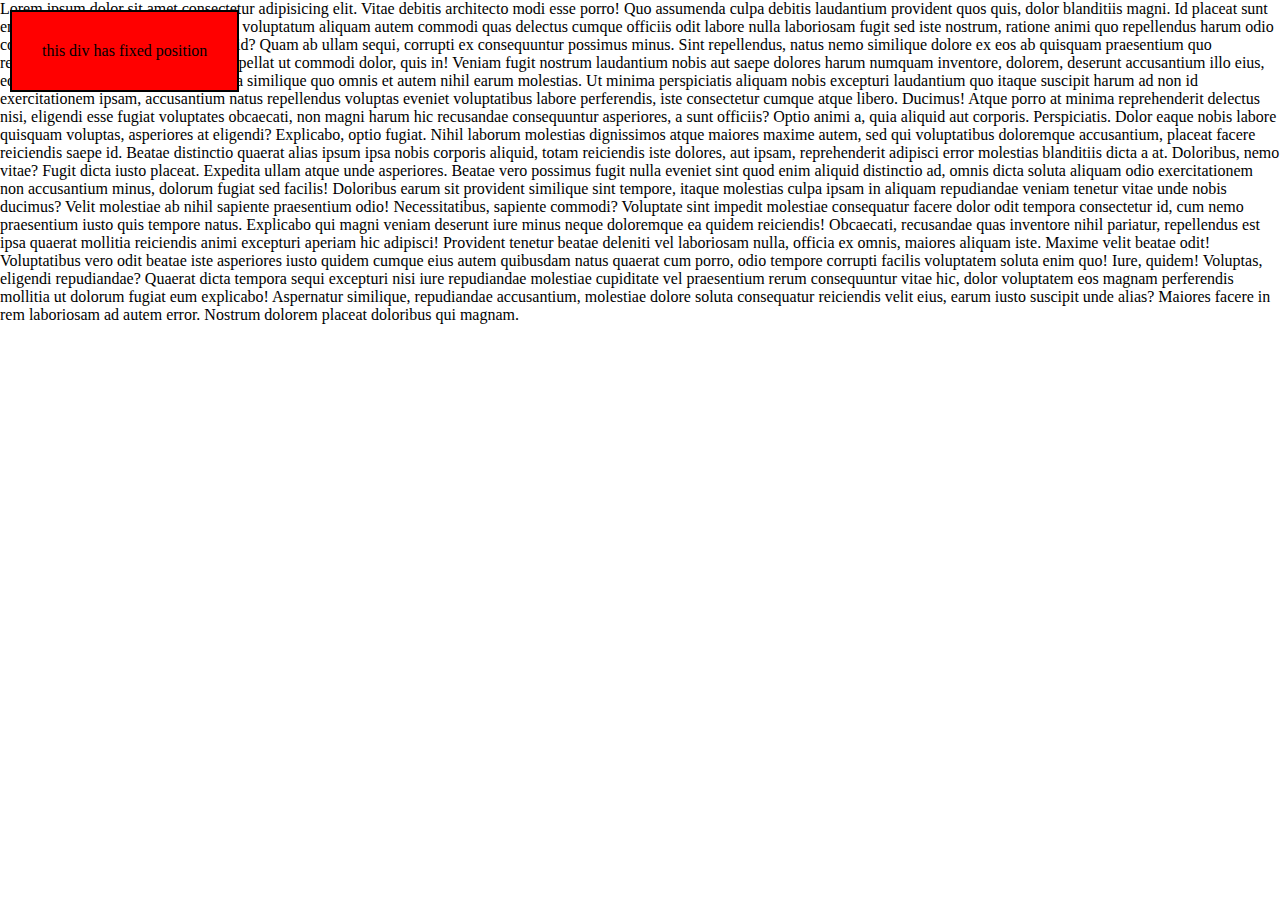
<file: fixed.html>
<!DOCTYPE html>
<html lang="en">
<head>
    <meta charset="UTF-8">
    <meta name="viewport" content="width=device-width, initial-scale=1.0">
    <title>Document</title>
    <link rel="stylesheet" href="images/secondstyle.css">
</head>
<body>
    <main>
        <div class="box">
            <p>this div has fixed position</p>
        </div>
        <p>
            Lorem ipsum dolor sit amet consectetur adipisicing elit. Vitae debitis architecto modi esse porro! Quo assumenda culpa debitis laudantium provident quos quis, dolor blanditiis magni. Id placeat sunt enim optio?
            Quam ipsum perferendis voluptatum aliquam autem commodi quas delectus cumque officiis odit labore nulla laboriosam fugit sed iste nostrum, ratione animi quo repellendus harum odio consequuntur. Architecto impedit sit id?
            Quam ab ullam sequi, corrupti ex consequuntur possimus minus. Sint repellendus, natus nemo similique dolore ex eos ab quisquam praesentium quo repudiandae possimus doloremque repellat ut commodi dolor, quis in!
            Veniam fugit nostrum laudantium nobis aut saepe dolores harum numquam inventore, dolorem, deserunt accusantium illo eius, eos sapiente pariatur quae libero! Ipsa similique quo omnis et autem nihil earum molestias.
            Ut minima perspiciatis aliquam nobis excepturi laudantium quo itaque suscipit harum ad non id exercitationem ipsam, accusantium natus repellendus voluptas eveniet voluptatibus labore perferendis, iste consectetur cumque atque libero. Ducimus!
            Atque porro at minima reprehenderit delectus nisi, eligendi esse fugiat voluptates obcaecati, non magni harum hic recusandae consequuntur asperiores, a sunt officiis? Optio animi a, quia aliquid aut corporis. Perspiciatis.
            Dolor eaque nobis labore quisquam voluptas, asperiores at eligendi? Explicabo, optio fugiat. Nihil laborum molestias dignissimos atque maiores maxime autem, sed qui voluptatibus doloremque accusantium, placeat facere reiciendis saepe id.
            Beatae distinctio quaerat alias ipsum ipsa nobis corporis aliquid, totam reiciendis iste dolores, aut ipsam, reprehenderit adipisci error molestias blanditiis dicta a at. Doloribus, nemo vitae? Fugit dicta iusto placeat.
            Expedita ullam atque unde asperiores. Beatae vero possimus fugit nulla eveniet sint quod enim aliquid distinctio ad, omnis dicta soluta aliquam odio exercitationem non accusantium minus, dolorum fugiat sed facilis!
            Doloribus earum sit provident similique sint tempore, itaque molestias culpa ipsam in aliquam repudiandae veniam tenetur vitae unde nobis ducimus? Velit molestiae ab nihil sapiente praesentium odio! Necessitatibus, sapiente commodi?
            Voluptate sint impedit molestiae consequatur facere dolor odit tempora consectetur id, cum nemo praesentium iusto quis tempore natus. Explicabo qui magni veniam deserunt iure minus neque doloremque ea quidem reiciendis!
            Obcaecati, recusandae quas inventore nihil pariatur, repellendus est ipsa quaerat mollitia reiciendis animi excepturi aperiam hic adipisci! Provident tenetur beatae deleniti vel laboriosam nulla, officia ex omnis, maiores aliquam iste.
            Maxime velit beatae odit! Voluptatibus vero odit beatae iste asperiores iusto quidem cumque eius autem quibusdam natus quaerat cum porro, odio tempore corrupti facilis voluptatem soluta enim quo! Iure, quidem!
            Voluptas, eligendi repudiandae? Quaerat dicta tempora sequi excepturi nisi iure repudiandae molestiae cupiditate vel praesentium rerum consequuntur vitae hic, dolor voluptatem eos magnam perferendis mollitia ut dolorum fugiat eum explicabo!
            Aspernatur similique, repudiandae accusantium, molestiae dolore soluta consequatur reiciendis velit eius, earum iusto suscipit unde alias? Maiores facere in rem laboriosam ad autem error. Nostrum dolorem placeat doloribus qui magnam.
        </p>
    </main>
    
</body>
</html>
</file>
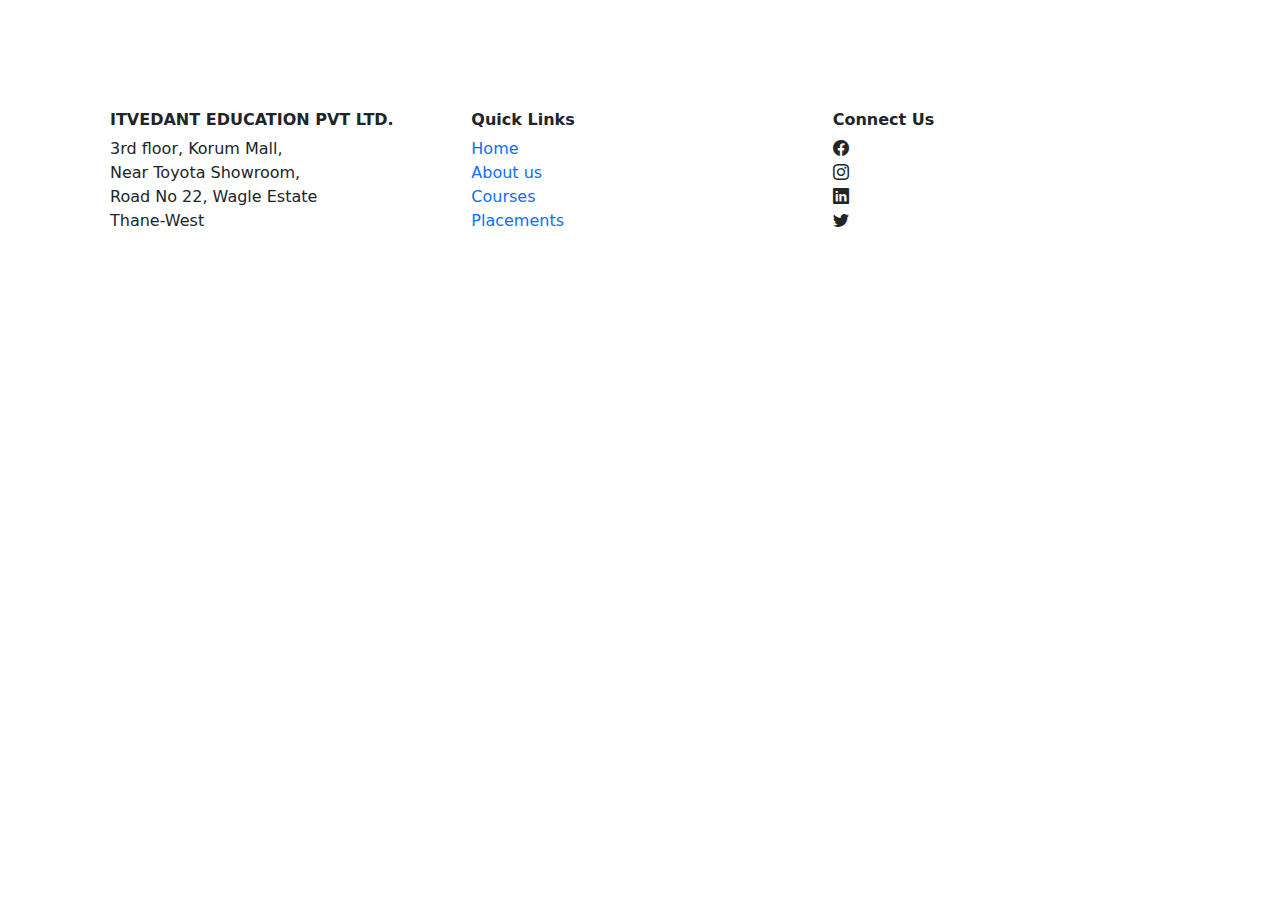
<file: footer.html>
<!DOCTYPE html>
<html lang="en">

<head>
    <meta charset="UTF-8">
    <meta name="viewport" content="width=device-width, initial-scale=1.0">
    <title>Bootstrap Footer</title>
    <link href="https://cdn.jsdelivr.net/npm/bootstrap@5.3.3/dist/css/bootstrap.min.css" rel="stylesheet">
    <link href="https://cdnjs.cloudflare.com/ajax/libs/font-awesome/6.5.0/css/all.min.css" rel="stylesheet">
    <link rel="stylesheet" href="https://cdn.jsdelivr.net/npm/bootstrap-icons@1.13.1/font/bootstrap-icons.min.css">
    <style>
        * {
            padding: 0;
            margin: 0;
        }
        footer{
            margin: 100px;
            .container{
                padding: 10px;
            }
            #connect{
                display: flex;
                flex-direction: column;
            }
          
        }
    </style>
</head>

<body>

    <footer>
        <div class="container">
            <div class="row">
                <!-- Column 1 -->
                <div class="col-md-4">
                    <h6 class="fw-bold">ITVEDANT EDUCATION PVT LTD.</h6>
                    <p class="mb-0">3rd floor, Korum Mall,</p>
                    <p class="mb-0">Near Toyota Showroom,</p>
                    <p class="mb-0">Road No 22, Wagle Estate</p>
                    <p>Thane-West</p>
                </div>

                <!-- Column 2 -->
                <div class="col-md-4">
                    <h6 class="fw-bold">Quick Links</h6>
                    <ul class="list-unstyled">
                        <li><a href="#" class="text-decoration-none">Home</a></li>
                        <li><a href="#" class="text-decoration-none">About us</a></li>
                        <li><a href="#" class="text-decoration-none">Courses</a></li>
                        <li><a href="#" class="text-decoration-none">Placements</a></li>
                    </ul>
                </div>

                <!-- Column 3 -->
                <div class="col-md-4" id="connect">
                    <h6 class="fw-bold">Connect Us</h6>
                    <a href="#" class="text-dark me-3"><i class="bi bi-facebook"></i></a>
                    <a href="#" class="text-dark me-3"><i class="bi bi-instagram"></i></a>
                    <a href="#" class="text-dark me-3"><i class="bi bi-linkedin"></i></a>
                    <a href="#" class="text-dark"><i class="bi bi-twitter"></i></a>
                </div>
            </div>
        </div>
    </footer>

</body>

</html>
</file>
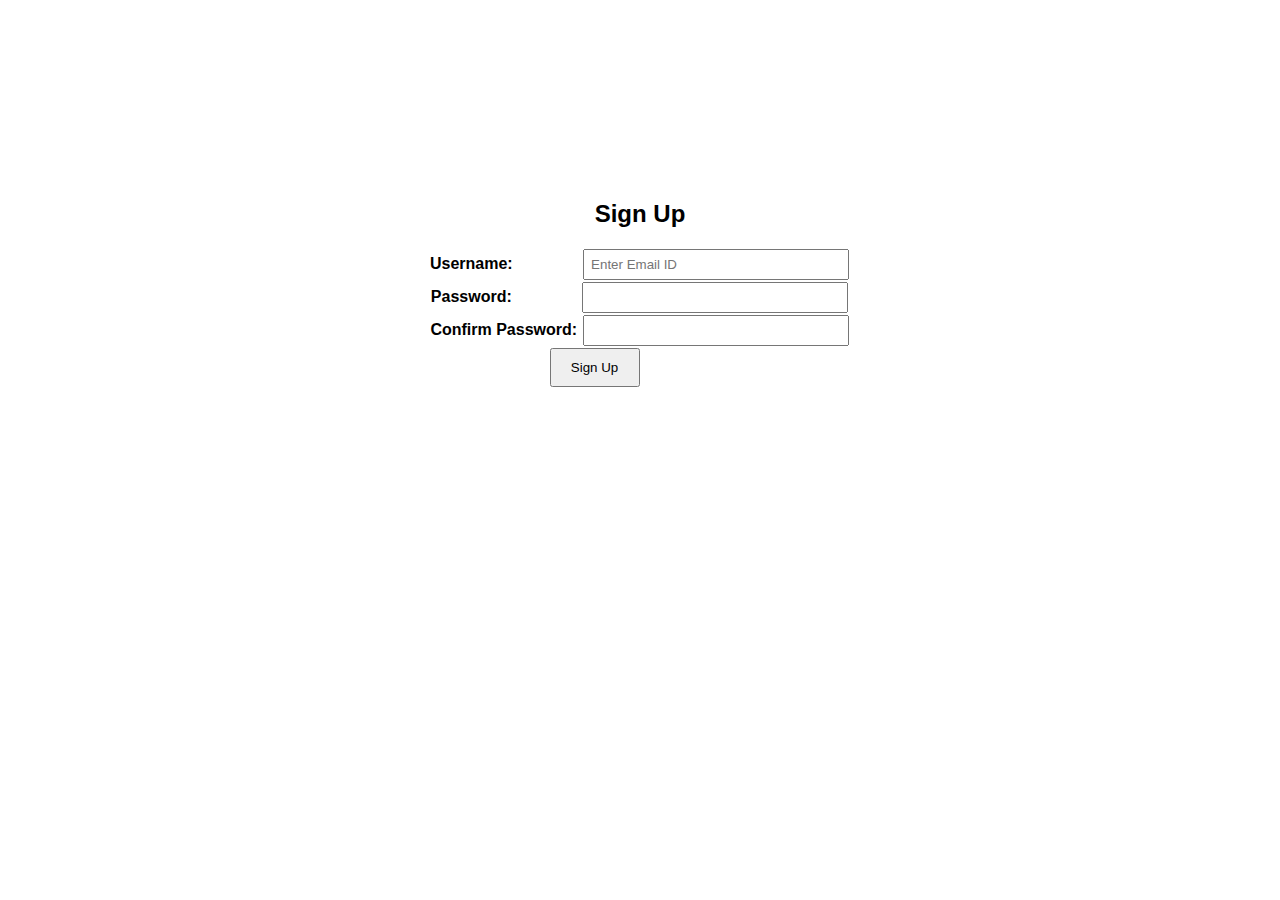
<file: form.html>
<!DOCTYPE html>
<html lang="en">

<head>
    <meta charset="UTF-8">
    <meta name="viewport" content="width=device-width, initial-scale=1.0">
    <title>Student|Sign Up</title>
    <style>
        body{
            font-family: Arial;
            text-align: center;
            margin-top:200px ;
        }
        input{
            margin: 1px;
            padding: 6px;
        }
        input[type="email"],
        input[type="password"]{
            width: 250px;
            margin-left: 66px;
        }
        input[id="confirm"]
        {
            margin-left: 1px;
        }
        form{
            text-align:center;
        }
        input[type="submit"]
        {
            margin-left: -90px;
            width: 90px;
            padding: 10px;
        }
    </style>
</head>

<body>
    <h2>Sign Up</h2>
    <form>
        <label for="username"><b>Username:</b></label>
        <input type="email" placeholder="Enter Email ID" id="email" name="email" required>
        <br>
        <label for="password"><b>Password:</b></label>
        <input type="password" id="
        password" name="password" required>
        <br>
        <label for="Confirm Password"><b>Confirm Password:</b></label>
        <input type="password" id="confirm" name="confirm" required>
        <br>
        <input type="submit" value="Sign Up">

    </form>

</body>

</html>
</file>
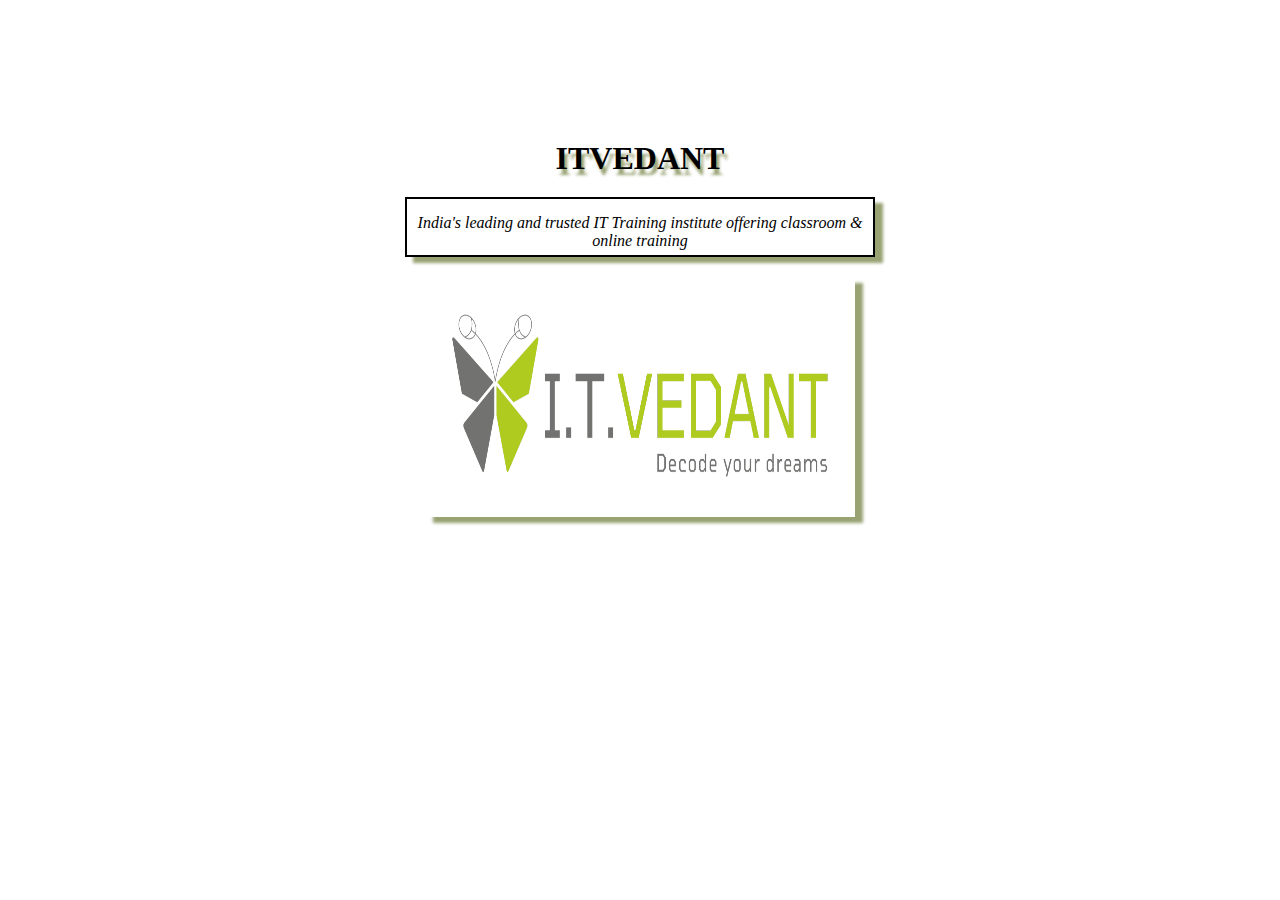
<file: indexcss.html>
<!DOCTYPE html>
<html lang="en">
<head>
    <meta charset="UTF-8">
    <meta name="viewport" content="width=device-width, initial-scale=1.0">
    <title>ITVEDANT</title>
    <link rel="stylesheet" href="images/style.css">
</head>
<body>
    <main>
        <div>
             <h1 id="title">ITVEDANT</h1>
        </div>
       
        <div class="container">
           <p class="para"><i>India's leading and trusted IT Training institute offering classroom & online training</i></p>
        </div>
        <div class="logo">
            <img src="images/itvedant.png"  class="img" width="100%" >
        </div>
    </main>
</body>
</html>
</file>
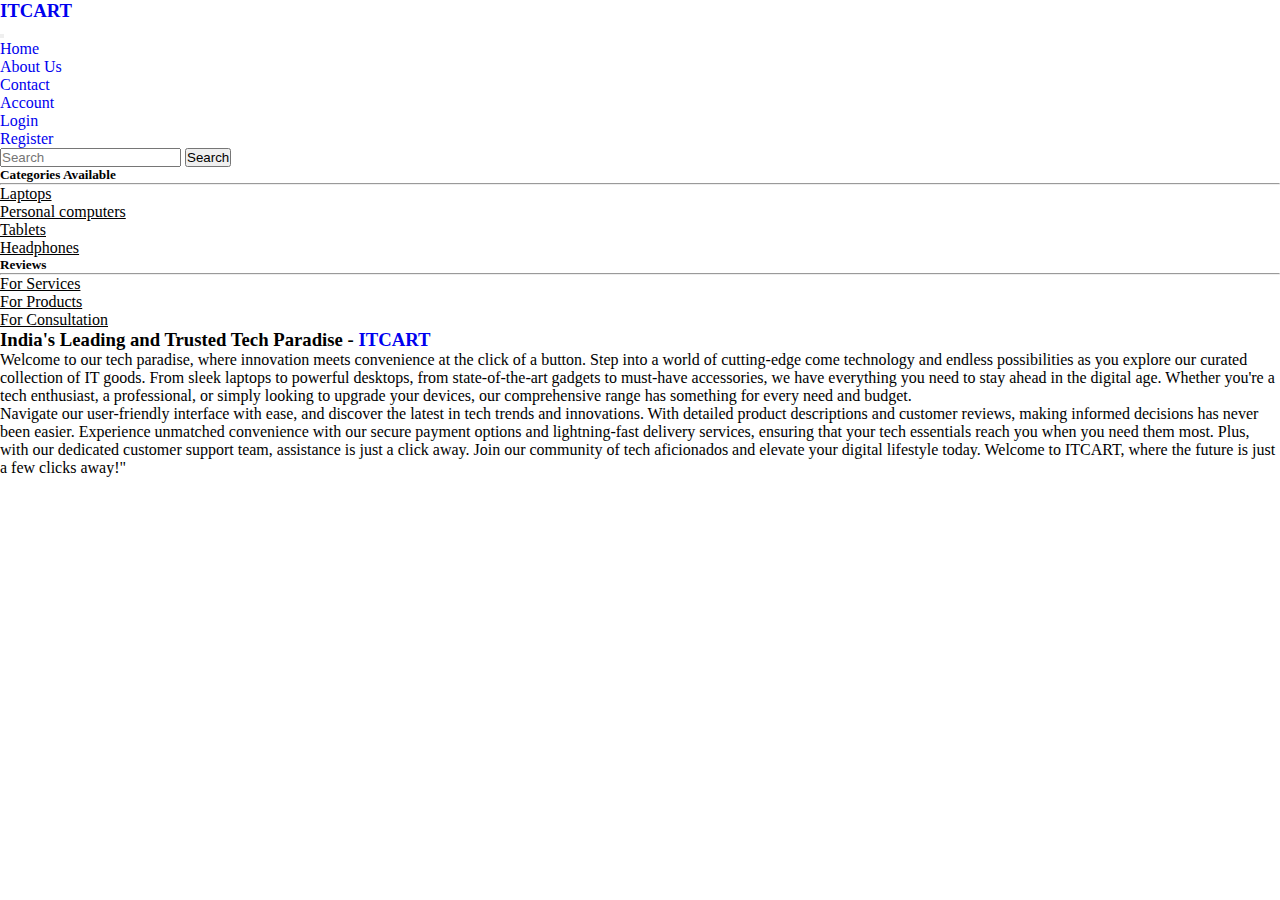
<file: ITcart.html>
<!DOCTYPE html>
<html lang="en">

<head>
    <meta charset="UTF-8">
    <meta name="viewport" content="width=device-width, initial-scale=1.0">
    <title>ITCART</title>
    <link href="https://cdn.jsdelivr.net/npm/bootstrap@5.3.7/dist/css/bootstrap.min.css" rel="stylesheet"
        integrity="sha384-LN+7fdVzj6u52u30Kp6M/trliBMCMKTyK833zpbD+pXdCLuTusPj697FH4R/5mcr" crossorigin="anonymous">
    <link rel="stylesheet" href="itcart.css">

</head>

<body>
    <!--header part -->
    <nav class="navbar navbar-expand-lg bg-body-tertiary" data-bs-theme="dark">
        <div class="container-fluid">
            <a class="navbar-brand" href="#">
                <h3 class="text-primary">ITCART</h3>
            </a>
            <button class="navbar-toggler" type="button" data-bs-toggle="collapse"
                data-bs-target="#navbarSupportedContent" aria-controls="navbarSupportedContent" aria-expanded="false"
                aria-label="Toggle navigation">
                <span class="navbar-toggler-icon"></span>
            </button>
            <div class="collapse navbar-collapse" id="navbarSupportedContent">
                <ul class="navbar-nav me-auto mb-2 mb-lg-0">
                    <li class="nav-item">
                        <a class="nav-link active" aria-current="page" href="#">Home</a>
                    </li>
                    <li class="nav-item">
                        <a class="nav-link" href="#">About Us</a>
                    </li>
                    <li class="nav-item">
                        <a class="nav-link" href="#">Contact</a>
                    </li>
                    <li class="nav-item dropdown">
                        <a class="nav-link dropdown-toggle" href="#" role="button" data-bs-toggle="dropdown"
                            aria-expanded="false">
                            Account
                        </a>
                        <ul class="dropdown-menu">
                            <li><a class="dropdown-item" href="login.html">Login</a></li>
                            <li><a class="dropdown-item" href="registration.html">Register</a></li>
                        </ul>
                    </li>
                </ul>
                <form class="d-flex" role="search" data-bs-theme="light">
                    <input class="form-control me-2" type="search" placeholder="Search" aria-label="Search" />
                    <button class="btn btn-primary" type="submit">Search</button>
                </form>
            </div>
        </div>
    </nav>
    <!-- Main Container -->
    <div class="container mt-4">
        <div class="row">
            <!-- Sidebar -->
            <div class="col-md-3 mb-4">
                <h5 class="text-primary">Categories Available</h5>
                <hr class="line">
                <ul class="list-unstyled">
                    <li><a href="#">Laptops</a></li>
                    <li><a href="#">Personal computers</a></li>
                    <li><a href="#">Tablets</a></li>
                    <li><a href="#">Headphones</a></li>
                </ul>

                <h5 class="text-primary mt-4">Reviews</h5>
                <hr class="line">
                <ul class="list-unstyled">
                    <li><a href="#">For Services</a></li>
                    <li><a href="#">For Products</a></li>
                    <li><a href="#">For Consultation</a></li>
                </ul>
            </div>

            <!-- Content Area -->
            <div class="col-md-9">
                <h3>India's Leading and Trusted Tech Paradise - <a href="#" class="text-primary">ITCART</a></h3>
                <p>
                    Welcome to our tech paradise, where innovation meets convenience at the click of a button. Step into
                    a world of cutting-edge come technology and endless possibilities as you explore our curated
                    collection of IT goods. From sleek laptops to powerful desktops, from state-of-the-art gadgets to
                    must-have accessories, we have everything you need to stay ahead in the digital age. Whether you're
                    a tech enthusiast, a professional, or simply looking to upgrade your devices, our comprehensive
                    range has something for every need and budget.

                <p>
                    Navigate our user-friendly interface with ease, and discover the latest in tech trends and
                    innovations. With detailed product descriptions and customer reviews, making informed decisions has
                    never been easier. Experience unmatched convenience with our secure payment options and
                    lightning-fast delivery services, ensuring that your tech essentials reach you when you need them
                    most. Plus, with our dedicated customer support team, assistance is just a click away. Join our
                    community of tech aficionados and elevate your digital lifestyle today. Welcome to ITCART, where the
                    future is just a few clicks away!"
                </p>
            </div>
        </div>
    </div>
    <script src="https://cdn.jsdelivr.net/npm/bootstrap@5.3.7/dist/js/bootstrap.bundle.min.js"
        integrity="sha384-ndDqU0Gzau9qJ1lfW4pNLlhNTkCfHzAVBReH9diLvGRem5+R9g2FzA8ZGN954O5Q"
        crossorigin="anonymous"></script>
</body>

</html>
</file>
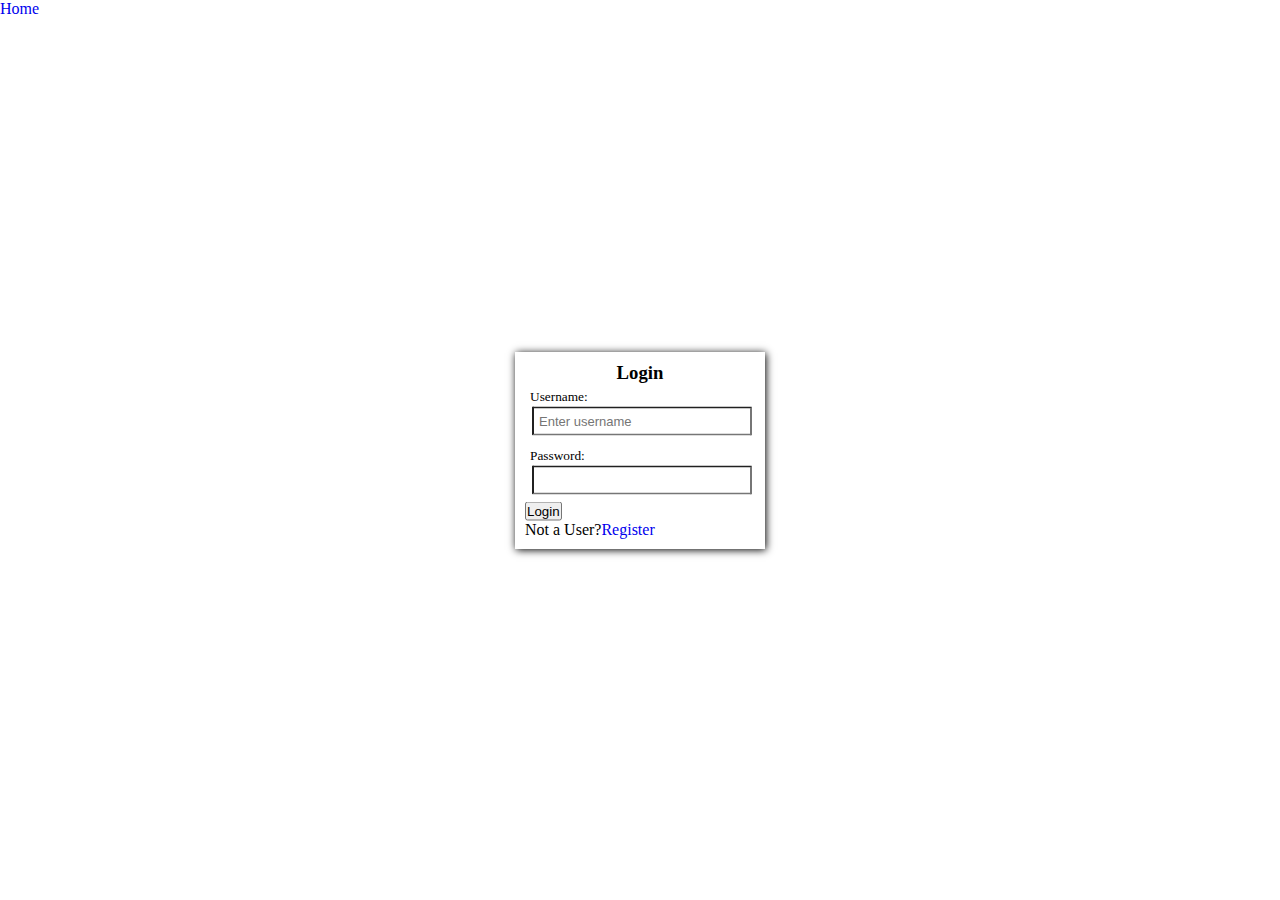
<file: login.html>
<!doctype html>
<html lang="en">

<head>
    <meta charset="utf-8">
    <meta name="viewport" content="width=device-width, initial-scale=1">
    <title>Login</title>
    <link href="https://cdn.jsdelivr.net/npm/bootstrap@5.3.7/dist/css/bootstrap.min.css" rel="stylesheet"
        integrity="sha384-LN+7fdVzj6u52u30Kp6M/trliBMCMKTyK833zpbD+pXdCLuTusPj697FH4R/5mcr" crossorigin="anonymous">
    <link rel="stylesheet" href="login.css">
</head>

<body>
    <header>
        <a href="ITcart.html" style="text-decoration: none;">Home</a>
    </header>
    <Main>
        <div class="form">
            <form action=""><b>
                    <h3 style="text-align: center;">Login</h3>
                </b>
                <div class="lable">
                    <label for="username"> Username:</label>
                    <div>
                        <input type="text" class="bar" placeholder="Enter username">
                    </div>
                </div>
                <div class="lable">
                    <label for="password">Password:</label>
                    <div>
                        <input type="password" class="bar">

                    </div>

                </div>
                <div>
                    <button type="button" class="btn btn-primary">Login</button>
                </div>
                <div>
                    <p>Not a User?<a href="registration.html" style="text-decoration: none;">Register</a></p>
                </div>
            </form>
        </div>
    </Main>
    <script src="https://cdn.jsdelivr.net/npm/bootstrap@5.3.7/dist/js/bootstrap.bundle.min.js"
        integrity="sha384-ndDqU0Gzau9qJ1lfW4pNLlhNTkCfHzAVBReH9diLvGRem5+R9g2FzA8ZGN954O5Q"
        crossorigin="anonymous"></script>
</body>

</html>
</file>
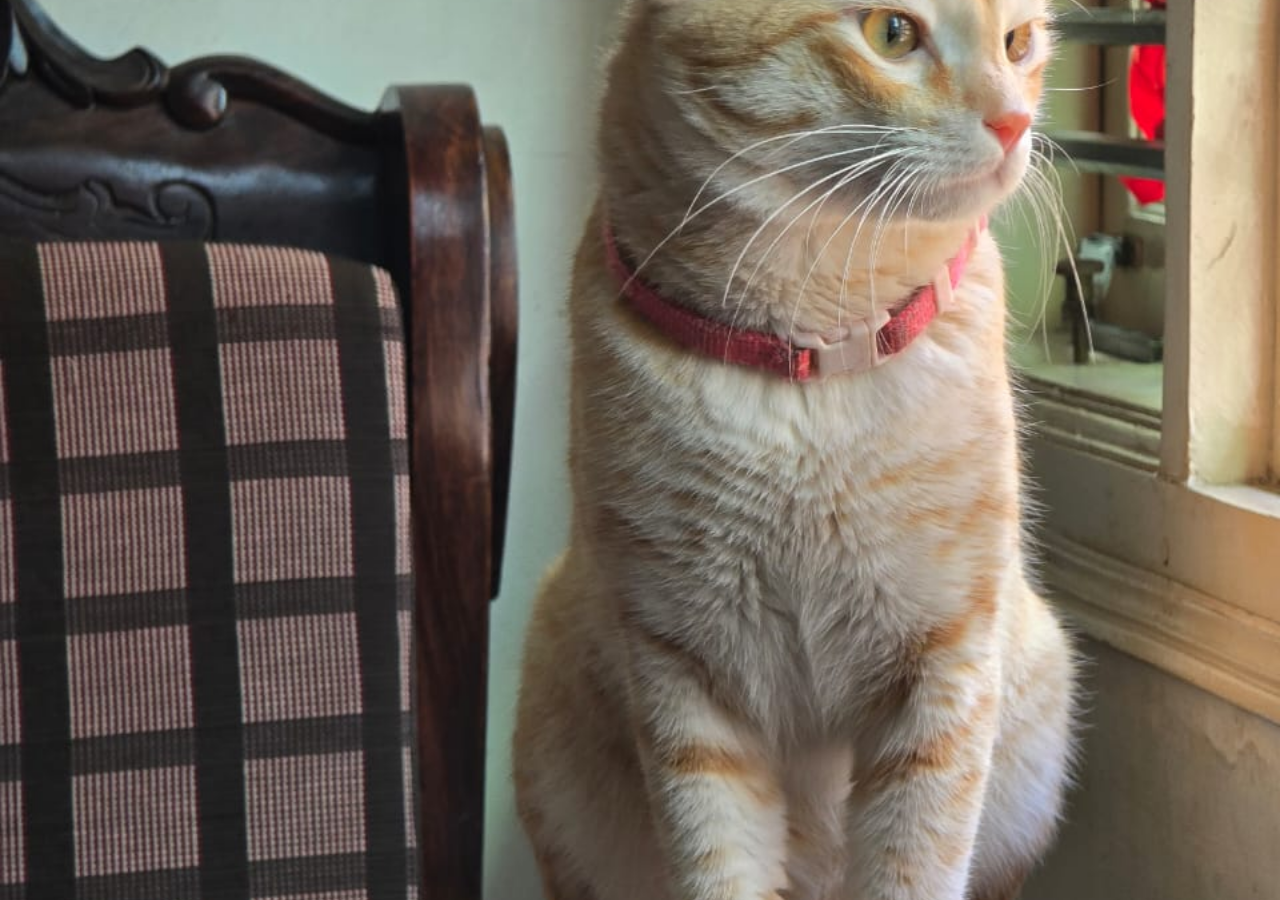
<file: media-query.html>
<!DOCTYPE html>
<html lang="en">
<head>
    <meta charset="UTF-8">
    <meta name="viewport" content="width=device-width, initial-scale=1.0">
    <title>Responsive-image</title>
    <link rel="stylesheet" href="media-query.css">
</head>
<body>
    <picture>
        <img src="images/first-img.jpg" alt="" class="responsive-img" alt="">
    </picture>
</body>
</html>
</file>
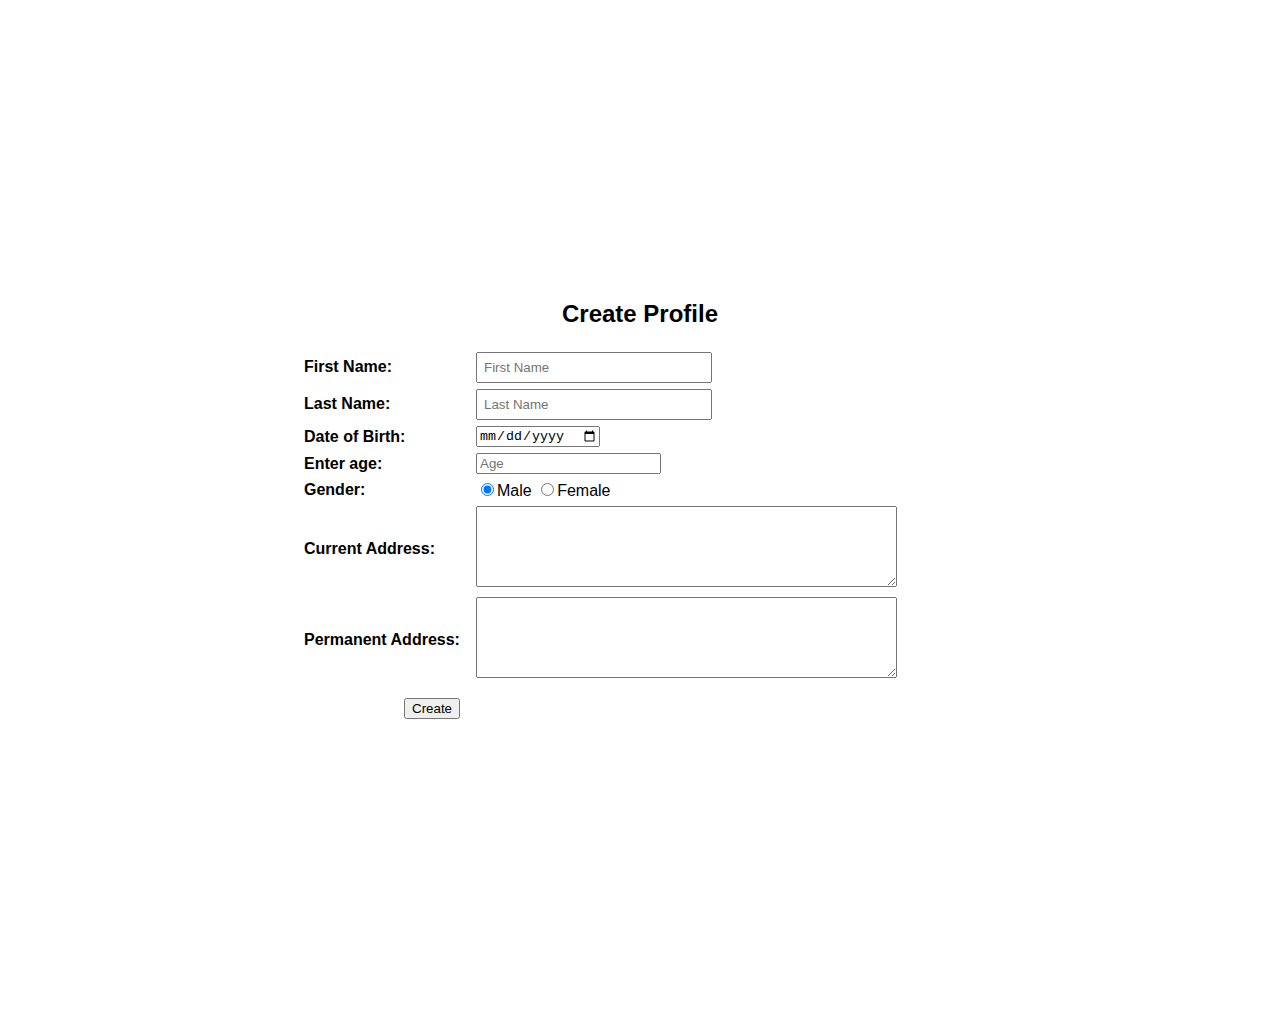
<file: profile.html>
<!DOCTYPE html>
<html lang="en">

<head>
    <meta charset="UTF-8">
    <meta name="viewport" content="width=device-width, initial-scale=1.0">
    <title>Student|Profile</title>
    <style>
        body{
            font-family: Arial;
            text-align: center;
            margin-top: 100px;
            margin: 300px;
        }
        table{
            text-align: start;
        }
        td{
            padding: 2px;
        }
        input[type="text"],
        input[type="email"],
        input[type="password"]{
            width: 220px;
            padding:6px;
        }
        input[type="submit"]
        {
            margin: 10px;
            margin-left: 100px;
        }

    </style>
</head>

<body>
    <h2>Create Profile</h2>
    <form>
        <table>
            <tr>
                <td>
                    <label for="firstname"><b>First Name:</b></label>
                </td>
                <td>
                    <input type="text" placeholder="First Name">
                </td>
            </tr>
            <tr>
                <td><label for="Lastname"><b>Last Name:</b></label></td>
                <td> <input type="text" placeholder="Last Name"></td>

            </tr>
            <tr>
                <td> <label for="DOB"><b>Date of Birth:</b></label></td>
                <td> <input type="date"></td>
            </tr>
            <tr>
                <td> <label for="Enter age"><b>Enter age:</b></label></td>
                <td><input type="number" placeholder="Age"></td>
            </tr>
            <tr>
                <td><label for=""><b>Gender:</b></label>
                    <label for="male">
                    </label>
                </td>
                <td>
                    <input type="radio" value="male" name="Gender" checked>Male
                    <label for="female">
                        <input type="radio" value="female" name="Gender">Female
                    </label>
                </td>
            </tr>
            <tr>
                <td>
                    <label for=""><b>Current Address:</b></label>
                </td>
                <td><textarea cols="50" rows="5">
            </textarea></td>
            </tr>
            <tr>
                <td><label for=""><b>Permanent Address:</b></label></td>
                <td>
                    <textarea cols="50" rows="5">
            </textarea>
                </td>
            </tr>
            <tr>
                <td>
                    <input type="submit" value="Create">
                </td>
            </tr>
        </table>
    </form>
</body>

</html>
</file>
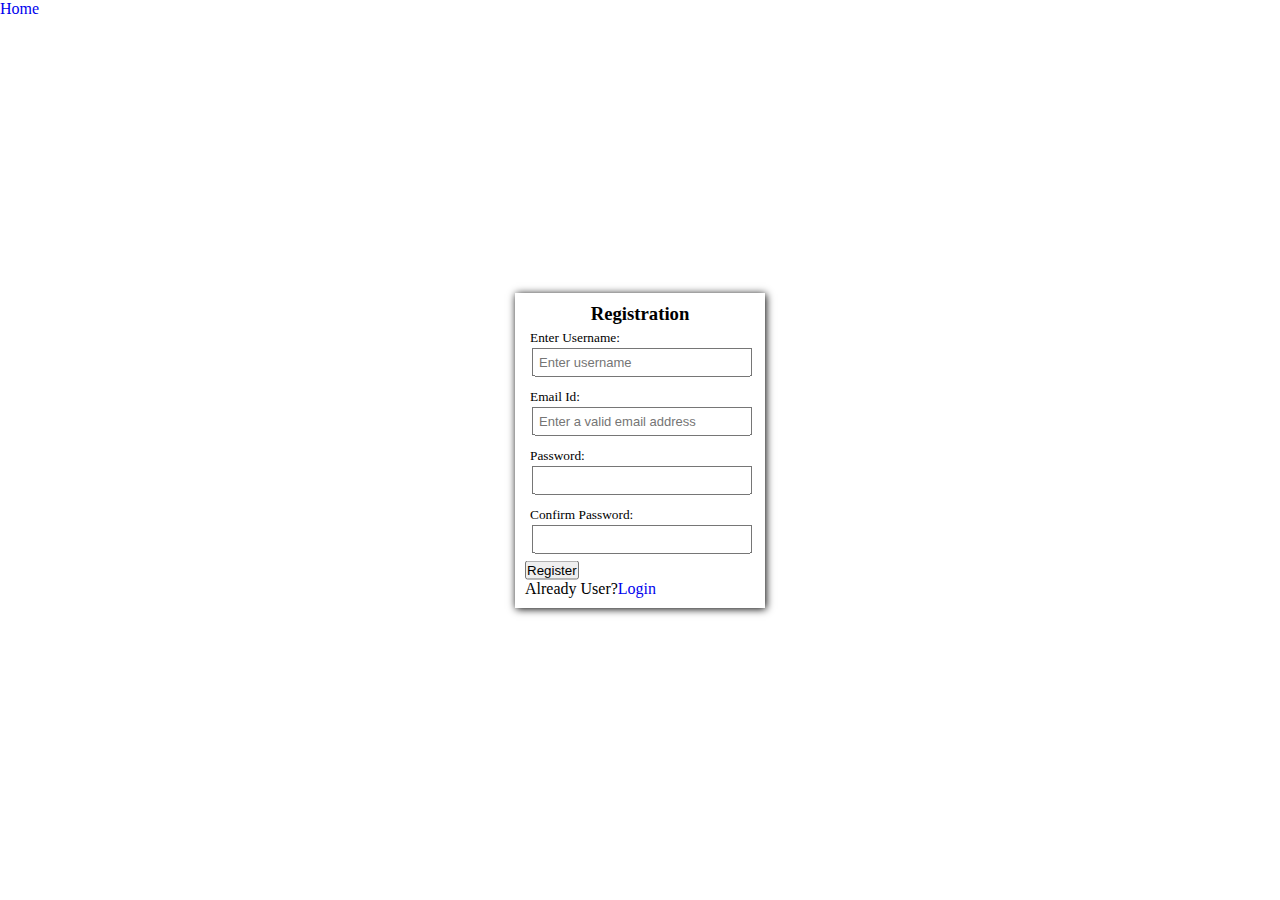
<file: registration.html>
<!DOCTYPE html>
<html lang="en">
<head>
    <meta charset="UTF-8">
    <meta name="viewport" content="width=device-width, initial-scale=1.0">
    <title>registration</title>
    <link href="https://cdn.jsdelivr.net/npm/bootstrap@5.3.7/dist/css/bootstrap.min.css" rel="stylesheet"
        integrity="sha384-LN+7fdVzj6u52u30Kp6M/trliBMCMKTyK833zpbD+pXdCLuTusPj697FH4R/5mcr" crossorigin="anonymous">
    <link rel="stylesheet" href="registration.css">
</head>
<body>
      <header>
        <a href="ITcart.html" style="text-decoration: none;">Home</a>
    </header>
    <main>
         <div class="form">
        <form action="">
            <b><h3 style="text-align: center;">Registration</h3></b>
            <div class="lable">
                <label for="username">Enter Username:</label>
                <div>
                    <input type="text" class="bar" placeholder="Enter username">
                </div>
            </div>
             <div class="lable">
                <label for="username">Email Id:</label>
                <div>
                    <input type="text" class="bar" placeholder="Enter a valid email address">
                </div>
            </div>
            <div class="lable">
                <label for="password">Password:</label>
                <div>
                    <input type="password" class="bar">

                </div>

            </div>
             <div class="lable">
                <label for="password"> Confirm Password:</label>
                <div>
                    <input type="password" class="bar">

                </div>

            </div>
            <div>
                    <button type="button" class="btn btn-primary">Register</button>
                </div>
                <div>
                    <p>Already User?<a href="login.html" style="text-decoration: none;">Login</a></p>
                </div>
        </form>

    </div>

    </main>
    <script src="https://cdn.jsdelivr.net/npm/bootstrap@5.3.7/dist/js/bootstrap.bundle.min.js"
        integrity="sha384-ndDqU0Gzau9qJ1lfW4pNLlhNTkCfHzAVBReH9diLvGRem5+R9g2FzA8ZGN954O5Q"
        crossorigin="anonymous"></script>
    
</body>
</html>
</file>
<file: images/formstyle.css>
* {
  padding: 0;
  margin: 0;
  box-sizing: border-box;
}
body {
  text-align: start;

  .form {
    position: absolute;
    left: 50%;
    top:50%;
    /* margin-top: 200px; */
    transform: translate(-50%, -50%);
    background-color: #f1e7ba;
    width: 250px;
    height: 160px;
    padding: 10px;

    .lable {
      color: white;
      padding: 5px;
      font-size: smaller;
    }
    .bar{
        width: 220px;
        padding: 5px;
        margin: 2px;
        font-size:xx-small;
        border: none;
        border-radius: 2px;
    }
    .button{
        background-color:#e84420;
        color: white;
        border-radius:20px;
        border: none;
        width: 100%;
        padding: 4px;
        margin-top: 12px;
    }
  }
}
</file>
<file: images/secondstyle.css>
*{
    margin: 0;
    padding: 0;
    box-sizing: border-box;
}
body{
    .box{
        background-color: red;
        border: 2px solid;
        width: fit-content;
        padding: 30px;
        margin: 10px;
        position: absolute;
        position: fixed;

    }
}
</file>
<file: images/style.css>
* {
  padding: 0;
  margin: 0;
  box-sizing: border-box;
}
body {
  h1#title {
    text-align: center;
    margin-top: 140px;
    text-shadow: 3px 6px 3px rgb(152, 162, 115);
  }
  .container {
    text-align: center;
    .para {
      display: inline-block;
      padding: 15px 5px 10px 5px;
      box-shadow: 8px 6px 3px rgb(152, 162, 115);
      border: 2px solid black;
      width: 470px;
      height: 60px;
      margin: 20px;
    }
  }
  .logo {
    text-align: center;
    .img {
      border: 2px solid white;
      box-shadow: 8px 6px 3px rgb(152, 162, 115);
      width: 430px;
      height: 240px;
      display: inline-block;
    }
  }
}
</file>
<file: itcart.css>
*{
    padding: 0;
    margin: 0;
    a{
        text-decoration: none;
    }
}
body{
    .list-unstyled{
        a{
            color: black;
            text-decoration: underline;

        }

        
    }
}
</file>
<file: login.css>
* {
  padding: 0;
  margin: 0;
  box-sizing: border-box;
}
body {
  .form {
    text-align: start;
    position: absolute;
    left: 50%;
    top: 50%;
    transform: translate(-50%, -50%);
    box-shadow: 1px 1px 8px;
    width: 250px;
    padding: 10px;
  }
  .lable {

    padding: 5px;
    font-size: smaller;
  }
  .bar {
    width: 220px;
    padding: 5px;
    margin: 2px;
    font-size:small;
    border-radius: 1px;
  }
}
</file>
<file: media-query.css>
*{
    padding: 0;
    margin: 0;
    height: 100%;
}
body{
   .responsive-img{
        width: 100vw;
        height: 100vh;
        display: block;
        object-fit: cover;
    }
    @media (max-width:700px){
        .responsive-img{
            content: url(images/second-img.jpg);
        }
        
    }
}
</file>
<file: registration.css>
* {
  padding: 0;
  margin: 0;
  box-sizing: border-box;
}
body {
  .form {
    text-align: start;
    position: absolute;
    left: 50%;
    top: 50%;
    transform: translate(-50%, -50%);
    box-shadow: 1px 1px 8px;
    width: 250px;
    padding: 10px;
  }
  .lable {

    padding: 5px;
    font-size: smaller;
  }
  .bar {
    width: 220px;
    padding: 5px;
    margin: 2px;
    font-size:small;
  }
}
</file>
<file: class_assignment/portfolio/assets/css/main.css>
/**
* Template Name: iPortfolio
* Template URL: https://bootstrapmade.com/iportfolio-bootstrap-portfolio-websites-template/
* Updated: Jun 29 2024 with Bootstrap v5.3.3
* Author: BootstrapMade.com
* License: https://bootstrapmade.com/license/
*/

/*--------------------------------------------------------------
# Font & Color Variables
# Help: https://bootstrapmade.com/color-system/
--------------------------------------------------------------*/
/* Fonts */
:root {
  --default-font: "Roboto",  system-ui, -apple-system, "Segoe UI", Roboto, "Helvetica Neue", Arial, "Noto Sans", "Liberation Sans", sans-serif, "Apple Color Emoji", "Segoe UI Emoji", "Segoe UI Symbol", "Noto Color Emoji";
  --heading-font: "Raleway",  sans-serif;
  --nav-font: "Poppins",  sans-serif;
}

/* Global Colors - The following color variables are used throughout the website. Updating them here will change the color scheme of the entire website */
:root { 
  --background-color: #ffffff; /* Background color for the entire website, including individual sections */
  --default-color: #272829; /* Default color used for the majority of the text content across the entire website */
  --heading-color: #050d18; /* Color for headings, subheadings and title throughout the website */
  --accent-color: #149ddd; /* Accent color that represents your brand on the website. It's used for buttons, links, and other elements that need to stand out */
  --surface-color: #ffffff; /* The surface color is used as a background of boxed elements within sections, such as cards, icon boxes, or other elements that require a visual separation from the global background. */
  --contrast-color: #ffffff; /* Contrast color for text, ensuring readability against backgrounds of accent, heading, or default colors. */
}

/* Nav Menu Colors - The following color variables are used specifically for the navigation menu. They are separate from the global colors to allow for more customization options */
:root {
  --nav-color: #a8a9b4;  /* The default color of the main navmenu links */
  --nav-hover-color: #ffffff; /* Applied to main navmenu links when they are hovered over or active */
  --nav-mobile-background-color: #040b14; /* Used as the background color for mobile navigation menu */
  --nav-dropdown-background-color: #040b14; /* Used as the background color for dropdown items that appear when hovering over primary navigation items */
  --nav-dropdown-color: #a8a9b4; /* Used for navigation links of the dropdown items in the navigation menu. */
  --nav-dropdown-hover-color: #ffffff; /* Similar to --nav-hover-color, this color is applied to dropdown navigation links when they are hovered over. */
}

/* Color Presets - These classes override global colors when applied to any section or element, providing reuse of the sam color scheme. */

.light-background {
  --background-color: #f4fafd;
  --surface-color: #ffffff;
}

.dark-background {
  --background-color: #040b14;
  --default-color: #ffffff;
  --heading-color: #ffffff;
  --surface-color: #151f2b;
  --contrast-color: #ffffff;
}

/* Smooth scroll */
:root {
  scroll-behavior: smooth;
}

/*--------------------------------------------------------------
# General Styling & Shared Classes
--------------------------------------------------------------*/
body {
  color: var(--default-color);
  background-color: var(--background-color);
  font-family: var(--default-font);
}

a {
  color: var(--accent-color);
  text-decoration: none;
  transition: 0.3s;
}

a:hover {
  color: color-mix(in srgb, var(--accent-color), transparent 25%);
  text-decoration: none;
}

h1,
h2,
h3,
h4,
h5,
h6 {
  color: var(--heading-color);
  font-family: var(--heading-font);
}

/* PHP Email Form Messages
------------------------------*/
.php-email-form .error-message {
  display: none;
  background: #df1529;
  color: #ffffff;
  text-align: left;
  padding: 15px;
  margin-bottom: 24px;
  font-weight: 600;
}

.php-email-form .sent-message {
  display: none;
  color: #ffffff;
  background: #059652;
  text-align: center;
  padding: 15px;
  margin-bottom: 24px;
  font-weight: 600;
}

.php-email-form .loading {
  display: none;
  background: var(--surface-color);
  text-align: center;
  padding: 15px;
  margin-bottom: 24px;
}

.php-email-form .loading:before {
  content: "";
  display: inline-block;
  border-radius: 50%;
  width: 24px;
  height: 24px;
  margin: 0 10px -6px 0;
  border: 3px solid var(--accent-color);
  border-top-color: var(--surface-color);
  animation: php-email-form-loading 1s linear infinite;
}

@keyframes php-email-form-loading {
  0% {
    transform: rotate(0deg);
  }

  100% {
    transform: rotate(360deg);
  }
}

/*--------------------------------------------------------------
# Global Header
--------------------------------------------------------------*/
.header {
  color: var(--default-color);
  background-color: var(--background-color);
  position: fixed;
  top: 0;
  left: 0;
  bottom: 0;
  padding: 0 15px;
  width: 300px;
  transition: all ease-in-out 0.3s;
  overflow-y: auto;
  z-index: 997;
  border-right: 1px solid color-mix(in srgb, var(--default-color), transparent 90%);
}

.header .profile-img img {
  margin: 15px auto;
  display: block;
  width: 120px;
  border: 8px solid color-mix(in srgb, var(--default-color), transparent 85%);
}

.header .logo {
  line-height: 1;
  margin-bottom: 15px;
}

.header .logo img {
  max-height: 32px;
  margin-right: 8px;
}

.header .logo h1 {
  font-size: 24px;
  margin: 0;
  font-weight: 700;
  color: var(--heading-color);
}

.header .social-links {
  margin: 0 0 20px 0;
}

.header .social-links a {
  font-size: 16px;
  display: inline-flex;
  align-items: center;
  justify-content: center;
  background: color-mix(in srgb, var(--default-color), transparent 90%);
  color: var(--default-color);
  margin: 0 2px;
  border-radius: 50%;
  text-align: center;
  width: 40px;
  height: 40px;
  transition: 0.3s;
}

.header .social-links a:hover {
  color: var(--contrast-color);
  background: var(--accent-color);
}

@media (min-width: 1200px) {

  .header~main,
  .header~#footer {
    margin-left: 300px;
  }
}

@media (max-width: 1199px) {
  .header {
    left: -100%;
  }
}

.header.header-show {
  left: 0;
}

.header .header-toggle {
  color: var(--contrast-color);
  background-color: var(--accent-color);
  font-size: 22px;
  display: flex;
  align-items: center;
  justify-content: center;
  width: 40px;
  height: 40px;
  border-radius: 50%;
  cursor: pointer;
  position: fixed;
  top: 15px;
  right: 15px;
  z-index: 9999;
  transition: background-color 0.3s;
}

.header .header-toggle:hover {
  color: var(--contrast-color);
  background-color: color-mix(in srgb, var(--accent-color) 90%, white 15%);
}

/*--------------------------------------------------------------
# Navigation Menu
--------------------------------------------------------------*/
.mobile-nav-toggle {
  display: none;
}

.navmenu {
  padding: 0;
  z-index: 9997;
}

.navmenu ul {
  list-style: none;
  padding: 0 0 20px 0;
  margin: 0;
}

.navmenu a,
.navmenu a:focus {
  color: var(--nav-color);
  padding: 15px 10px;
  font-family: var(--nav-font);
  font-size: 16px;
  font-weight: 400;
  display: flex;
  align-items: center;
  white-space: nowrap;
  transition: 0.3s;
  width: 100%;
}

.navmenu a .navicon,
.navmenu a:focus .navicon {
  font-size: 20px;
  margin-right: 10px;
}

.navmenu a .toggle-dropdown,
.navmenu a:focus .toggle-dropdown {
  font-size: 12px;
  line-height: 0;
  margin-left: auto;
  width: 30px;
  height: 30px;
  display: flex;
  align-items: center;
  justify-content: center;
  border-radius: 50%;
  transition: 0.3s;
  flex-shrink: 0;
  background-color: color-mix(in srgb, var(--accent-color), transparent 90%);
}

.navmenu a .toggle-dropdown:hover,
.navmenu a:focus .toggle-dropdown:hover {
  background-color: var(--accent-color);
  color: var(--contrast-color);
}

.navmenu a:hover,
.navmenu .active,
.navmenu .active:focus {
  color: var(--nav-hover-color);
}

.navmenu a:hover .navicon,
.navmenu .active .navicon,
.navmenu .active:focus .navicon {
  color: var(--accent-color);
}

.navmenu .active .toggle-dropdown,
.navmenu .active:focus .toggle-dropdown {
  background-color: var(--accent-color);
  color: var(--contrast-color);
  transform: rotate(180deg);
}

.navmenu .dropdown {
  display: block;
}

.navmenu .dropdown a,
.navmenu .dropdown a:focus {
  color: --nav-dropdown-color;
}

.navmenu .dropdown a:hover,
.navmenu .dropdown .active,
.navmenu .dropdown .active:focus {
  color: var(--nav-dropdown-hover-color);
}

.navmenu .dropdown ul {
  position: static;
  display: none;
  z-index: 99;
  padding: 5px 10px;
  margin: 5px 10px;
  background-color: var(--nav-dropdown-background-color);
  border: 1px solid color-mix(in srgb, var(--default-color), transparent 90%);
  box-shadow: none;
  transition: all 0.5s ease-in-out;
}

.navmenu .dropdown ul ul {
  background-color: rgba(33, 37, 41, 0.1);
}

.navmenu .dropdown>.dropdown-active {
  display: block;
  background-color: rgba(33, 37, 41, 0.03);
}

/*--------------------------------------------------------------
# Global Footer
--------------------------------------------------------------*/
.footer {
  color: var(--default-color);
  background-color: var(--background-color);
  font-size: 14px;
  padding: 40px 0;
  position: relative;
  border-top: 1px solid color-mix(in srgb, var(--default-color), transparent 90%);
}

.footer .copyright p {
  margin-bottom: 0;
}

.footer .credits {
  margin-top: 4px;
  font-size: 13px;
  text-align: center;
}

/*--------------------------------------------------------------
# Preloader
--------------------------------------------------------------*/
#preloader {
  position: fixed;
  inset: 0;
  z-index: 999999;
  overflow: hidden;
  background: var(--background-color);
  transition: all 0.6s ease-out;
}

#preloader:before {
  content: "";
  position: fixed;
  top: calc(50% - 30px);
  left: calc(50% - 30px);
  border: 6px solid #ffffff;
  border-color: var(--accent-color) transparent var(--accent-color) transparent;
  border-radius: 50%;
  width: 60px;
  height: 60px;
  animation: animate-preloader 1.5s linear infinite;
}

@keyframes animate-preloader {
  0% {
    transform: rotate(0deg);
  }

  100% {
    transform: rotate(360deg);
  }
}

/*--------------------------------------------------------------
# Scroll Top Button
--------------------------------------------------------------*/
.scroll-top {
  position: fixed;
  visibility: hidden;
  opacity: 0;
  right: 15px;
  bottom: -15px;
  z-index: 99999;
  background-color: var(--accent-color);
  width: 44px;
  height: 44px;
  border-radius: 50px;
  transition: all 0.4s;
}

.scroll-top i {
  font-size: 24px;
  color: var(--contrast-color);
  line-height: 0;
}

.scroll-top:hover {
  background-color: color-mix(in srgb, var(--accent-color), transparent 20%);
  color: var(--contrast-color);
}

.scroll-top.active {
  visibility: visible;
  opacity: 1;
  bottom: 15px;
}

/*--------------------------------------------------------------
# Disable aos animation delay on mobile devices
--------------------------------------------------------------*/
@media screen and (max-width: 768px) {
  [data-aos-delay] {
    transition-delay: 0 !important;
  }
}

/*--------------------------------------------------------------
# Global Page Titles & Breadcrumbs
--------------------------------------------------------------*/
.page-title {
  color: var(--default-color);
  background-color: var(--background-color);
  padding: 25px 0;
  position: relative;
}

.page-title h1 {
  font-size: 24px;
  font-weight: 700;
}

.page-title .breadcrumbs ol {
  display: flex;
  flex-wrap: wrap;
  list-style: none;
  padding: 0;
  margin: 0;
  font-size: 14px;
  font-weight: 400;
}

.page-title .breadcrumbs ol li+li {
  padding-left: 10px;
}

.page-title .breadcrumbs ol li+li::before {
  content: "/";
  display: inline-block;
  padding-right: 10px;
  color: color-mix(in srgb, var(--default-color), transparent 70%);
}

/*--------------------------------------------------------------
# Global Sections
--------------------------------------------------------------*/
section,
.section {
  color: var(--default-color);
  background-color: var(--background-color);
  padding: 60px 0;
  overflow: clip;
}

/*--------------------------------------------------------------
# Global Section Titles
--------------------------------------------------------------*/
.section-title {
  padding-bottom: 60px;
  position: relative;
}

.section-title h2 {
  font-size: 32px;
  font-weight: 700;
  margin-bottom: 20px;
  padding-bottom: 20px;
  position: relative;
}

.section-title h2:after {
  content: "";
  position: absolute;
  display: block;
  width: 50px;
  height: 3px;
  background: var(--accent-color);
  left: 0;
  bottom: 0;
}

.section-title p {
  margin-bottom: 0;
}

/*--------------------------------------------------------------
# Hero Section
--------------------------------------------------------------*/
.hero {
  width: 100%;
  min-height: 100vh;
  position: relative;
  padding: 80px 0;
  display: flex;
  align-items: center;
  justify-content: center;
}

.hero img {
  position: absolute;
  inset: 0;
  display: block;
  width: 100%;
  height: 100%;
  object-fit: cover;
  z-index: 1;
}

.hero:before {
  content: "";
  background: color-mix(in srgb, var(--background-color), transparent 70%);
  position: absolute;
  inset: 0;
  z-index: 2;
}

.hero .container {
  position: relative;
  z-index: 3;
}

.hero h2 {
  margin: 0;
  font-size: 64px;
  font-weight: 700;
}

.hero p {
  margin: 5px 0 0 0;
  font-size: 26px;
}

.hero p span {
  letter-spacing: 1px;
  border-bottom: 2px solid var(--accent-color);
}

.hero .social-links {
  margin-top: 25px;
}

.hero .social-links a {
  font-size: 24px;
  display: inline-block;
  color: color-mix(in srgb, var(--default-color), transparent 50%);
  line-height: 1;
  margin-right: 20px;
  transition: 0.3s;
}

.hero .social-links a:hover {
  color: var(--accent-color);
}

@media (max-width: 768px) {
  .hero h2 {
    font-size: 32px;
  }

  .hero p {
    font-size: 20px;
  }
}

/*--------------------------------------------------------------
# About Section
--------------------------------------------------------------*/
.about .content h2 {
  font-weight: 700;
  font-size: 24px;
}

.about .content ul {
  list-style: none;
  padding: 0;
}

.about .content ul li {
  margin-bottom: 20px;
  display: flex;
  align-items: center;
}

.about .content ul strong {
  margin-right: 10px;
}

.about .content ul i {
  font-size: 16px;
  margin-right: 5px;
  color: var(--accent-color);
  line-height: 0;
}

/*--------------------------------------------------------------
# Stats Section
--------------------------------------------------------------*/
.stats .stats-item {
  padding: 30px;
  width: 100%;
}

.stats .stats-item i {
  color: var(--accent-color);
  display: block;
  font-size: 44px;
  float: left;
  line-height: 0;
}

.stats .stats-item .purecounter {
  color: var(--heading-color);
  font-size: 48px;
  line-height: 40px;
  display: block;
  font-weight: 700;
  margin-left: 60px;
}

.stats .stats-item p {
  color: color-mix(in srgb, var(--default-color), transparent 40%);
  padding: 15px 0 0 0;
  margin: 0 0 0 60px;
  font-family: var(--heading-font);
  font-size: 14px;
}

/*--------------------------------------------------------------
# Skills Section
--------------------------------------------------------------*/
.skills .progress {
  height: 60px;
  display: block;
  background: none;
  border-radius: 0;
}

.skills .progress .skill {
  color: var(--heading-color);
  padding: 0;
  margin: 0 0 6px 0;
  text-transform: uppercase;
  display: block;
  font-weight: 600;
  font-family: var(--heading-font);
}

.skills .progress .skill .val {
  float: right;
  font-style: normal;
}

.skills .progress-bar-wrap {
  background: color-mix(in srgb, var(--default-color), transparent 90%);
  height: 10px;
}

.skills .progress-bar {
  width: 1px;
  height: 10px;
  transition: 0.9s;
  background-color: var(--accent-color);
}

/*--------------------------------------------------------------
# Resume Section
--------------------------------------------------------------*/
.resume .resume-title {
  color: var(--heading-color);
  font-size: 26px;
  font-weight: 700;
  margin-top: 20px;
  margin-bottom: 20px;
}

.resume .resume-item {
  padding: 0 0 20px 20px;
  margin-top: -2px;
  border-left: 2px solid var(--accent-color);
  position: relative;
}

.resume .resume-item h4 {
  line-height: 18px;
  font-size: 18px;
  font-weight: 600;
  text-transform: uppercase;
  color: color-mix(in srgb, var(--default-color), transparent 20%);
  margin-bottom: 10px;
}

.resume .resume-item h5 {
  font-size: 16px;
  padding: 5px 15px;
  display: inline-block;
  font-weight: 600;
  margin-bottom: 10px;
}

.resume .resume-item ul {
  padding-left: 20px;
}

.resume .resume-item ul li {
  padding-bottom: 10px;
}

.resume .resume-item:last-child {
  padding-bottom: 0;
}

.resume .resume-item::before {
  content: "";
  position: absolute;
  width: 16px;
  height: 16px;
  border-radius: 50px;
  left: -9px;
  top: 0;
  background: var(--background-color);
  border: 2px solid var(--accent-color);
}

/*--------------------------------------------------------------
# Portfolio Section
--------------------------------------------------------------*/
.portfolio .portfolio-filters {
  padding: 0;
  margin: 0 auto 20px auto;
  list-style: none;
  text-align: center;
}

.portfolio .portfolio-filters li {
  cursor: pointer;
  display: inline-block;
  padding: 0;
  font-size: 14px;
  font-weight: 400;
  margin: 0 10px;
  line-height: 1;
  text-transform: uppercase;
  margin-bottom: 10px;
  transition: all 0.3s ease-in-out;
}

.portfolio .portfolio-filters li:hover,
.portfolio .portfolio-filters li.filter-active {
  color: var(--accent-color);
}

.portfolio .portfolio-filters li:first-child {
  margin-left: 0;
}

.portfolio .portfolio-filters li:last-child {
  margin-right: 0;
}

@media (max-width: 575px) {
  .portfolio .portfolio-filters li {
    font-size: 14px;
    margin: 0 5px;
  }
}

.portfolio .portfolio-content {
  position: relative;
  overflow: hidden;
}

.portfolio .portfolio-content img {
  transition: 0.3s;
}

.portfolio .portfolio-content .portfolio-info {
  opacity: 0;
  position: absolute;
  inset: 0;
  z-index: 3;
  transition: all ease-in-out 0.3s;
  background: rgba(0, 0, 0, 0.6);
  padding: 15px;
}

.portfolio .portfolio-content .portfolio-info h4 {
  font-size: 14px;
  padding: 5px 10px;
  font-weight: 400;
  color: #ffffff;
  display: inline-block;
  background-color: var(--accent-color);
}

.portfolio .portfolio-content .portfolio-info p {
  position: absolute;
  bottom: 10px;
  text-align: center;
  display: inline-block;
  left: 0;
  right: 0;
  font-size: 16px;
  font-weight: 600;
  color: rgba(255, 255, 255, 0.8);
}

.portfolio .portfolio-content .portfolio-info .preview-link,
.portfolio .portfolio-content .portfolio-info .details-link {
  position: absolute;
  left: calc(50% - 40px);
  font-size: 26px;
  top: calc(50% - 14px);
  color: #fff;
  transition: 0.3s;
  line-height: 1.2;
}

.portfolio .portfolio-content .portfolio-info .preview-link:hover,
.portfolio .portfolio-content .portfolio-info .details-link:hover {
  color: var(--accent-color);
}

.portfolio .portfolio-content .portfolio-info .details-link {
  left: 50%;
  font-size: 34px;
  line-height: 0;
}

.portfolio .portfolio-content:hover .portfolio-info {
  opacity: 1;
}

.portfolio .portfolio-content:hover img {
  transform: scale(1.1);
}

/*--------------------------------------------------------------
# Services Section
--------------------------------------------------------------*/
.services .service-item {
  position: relative;
}

.services .service-item .icon {
  background: var(--accent-color);
  display: flex;
  align-items: center;
  justify-content: center;
  width: 54px;
  height: 54px;
  border-radius: 50%;
  transition: 0.5s;
  border: 1px solid var(--accent-color);
  margin-right: 20px;
}

.services .service-item .icon i {
  color: var(--contrast-color);
  font-size: 24px;
  line-height: 0;
}

.services .service-item:hover .icon {
  background: var(--surface-color);
}

.services .service-item:hover .icon i {
  color: var(--accent-color);
}

.services .service-item .title {
  font-weight: 700;
  margin-bottom: 15px;
  font-size: 18px;
}

.services .service-item .title a {
  color: var(--heading-color);
}

.services .service-item .title a:hover {
  color: var(--accent-color);
}

.services .service-item .description {
  line-height: 24px;
  font-size: 14px;
}

/*--------------------------------------------------------------
# Testimonials Section
--------------------------------------------------------------*/
.testimonials .testimonials-carousel,
.testimonials .testimonials-slider {
  overflow: hidden;
}

.testimonials .testimonial-item {
  box-sizing: content-box;
  text-align: center;
  min-height: 320px;
}

.testimonials .testimonial-item .testimonial-img {
  width: 90px;
  border-radius: 50%;
  margin: 0 auto;
}

.testimonials .testimonial-item h3 {
  font-size: 18px;
  font-weight: bold;
  margin: 10px 0 5px 0;
}

.testimonials .testimonial-item h4 {
  font-size: 14px;
  color: color-mix(in srgb, var(--default-color), transparent 20%);
  margin: 0;
}

.testimonials .testimonial-item .quote-icon-left,
.testimonials .testimonial-item .quote-icon-right {
  color: color-mix(in srgb, var(--accent-color), transparent 40%);
  font-size: 26px;
  line-height: 0;
}

.testimonials .testimonial-item .quote-icon-left {
  display: inline-block;
  left: -5px;
  position: relative;
}

.testimonials .testimonial-item .quote-icon-right {
  display: inline-block;
  right: -5px;
  position: relative;
  top: 10px;
  transform: scale(-1, -1);
}

.testimonials .testimonial-item p {
  font-style: italic;
  margin: 0 15px 15px 15px;
  padding: 20px;
  background-color: var(--surface-color);
  position: relative;
  margin-bottom: 35px;
  border-radius: 6px;
  box-shadow: 0px 2px 15px rgba(0, 0, 0, 0.1);
}

.testimonials .testimonial-item p::after {
  content: "";
  width: 0;
  height: 0;
  border-top: 20px solid var(--surface-color);
  border-right: 20px solid transparent;
  border-left: 20px solid transparent;
  position: absolute;
  bottom: -20px;
  left: calc(50% - 20px);
}

.testimonials .swiper-wrapper {
  height: auto;
}

.testimonials .swiper-pagination {
  margin-top: 40px;
  position: relative;
}

.testimonials .swiper-pagination .swiper-pagination-bullet {
  width: 12px;
  height: 12px;
  background-color: var(--background-color);
  opacity: 1;
  border: 1px solid var(--accent-color);
}

.testimonials .swiper-pagination .swiper-pagination-bullet-active {
  background-color: var(--accent-color);
}

/*--------------------------------------------------------------
# Contact Section
--------------------------------------------------------------*/
.contact .info-wrap {
  background-color: var(--surface-color);
  box-shadow: 0px 0px 20px rgba(0, 0, 0, 0.1);
  padding: 30px;
}

@media (max-width: 575px) {
  .contact .info-wrap {
    padding: 20px;
  }
}

.contact .info-item {
  margin-bottom: 40px;
}

.contact .info-item i {
  font-size: 20px;
  color: var(--accent-color);
  background: color-mix(in srgb, var(--accent-color), transparent 92%);
  width: 44px;
  height: 44px;
  display: flex;
  justify-content: center;
  align-items: center;
  border-radius: 50px;
  transition: all 0.3s ease-in-out;
  margin-right: 15px;
}

.contact .info-item h3 {
  padding: 0;
  font-size: 18px;
  font-weight: 700;
  margin-bottom: 5px;
}

.contact .info-item p {
  padding: 0;
  margin-bottom: 0;
  font-size: 14px;
}

.contact .info-item:hover i {
  background: var(--accent-color);
  color: var(--contrast-color);
}

.contact .php-email-form {
  background-color: var(--surface-color);
  height: 100%;
  padding: 30px;
  box-shadow: 0px 0px 20px rgba(0, 0, 0, 0.1);
}

@media (max-width: 575px) {
  .contact .php-email-form {
    padding: 20px;
  }
}

.contact .php-email-form input[type=text],
.contact .php-email-form input[type=email],
.contact .php-email-form textarea {
  font-size: 14px;
  padding: 10px 15px;
  box-shadow: none;
  border-radius: 0;
  color: var(--default-color);
  background-color: var(--surface-color);
  border-color: color-mix(in srgb, var(--default-color), transparent 80%);
}

.contact .php-email-form input[type=text]:focus,
.contact .php-email-form input[type=email]:focus,
.contact .php-email-form textarea:focus {
  border-color: var(--accent-color);
}

.contact .php-email-form input[type=text]::placeholder,
.contact .php-email-form input[type=email]::placeholder,
.contact .php-email-form textarea::placeholder {
  color: color-mix(in srgb, var(--default-color), transparent 70%);
}

.contact .php-email-form button[type=submit] {
  color: var(--contrast-color);
  background: var(--accent-color);
  border: 0;
  padding: 10px 30px;
  transition: 0.4s;
  border-radius: 50px;
}

.contact .php-email-form button[type=submit]:hover {
  background: color-mix(in srgb, var(--accent-color), transparent 25%);
}

/*--------------------------------------------------------------
# Portfolio Details Section
--------------------------------------------------------------*/
.portfolio-details .portfolio-details-slider img {
  width: 100%;
}

.portfolio-details .portfolio-details-slider .swiper-pagination {
  margin-top: 20px;
  position: relative;
}

.portfolio-details .portfolio-details-slider .swiper-pagination .swiper-pagination-bullet {
  width: 12px;
  height: 12px;
  background-color: color-mix(in srgb, var(--default-color), transparent 85%);
  opacity: 1;
}

.portfolio-details .portfolio-details-slider .swiper-pagination .swiper-pagination-bullet-active {
  background-color: var(--accent-color);
}

.portfolio-details .portfolio-info {
  padding: 30px;
  box-shadow: 0px 0 30px rgba(0, 0, 0, 0.1);
}

.portfolio-details .portfolio-info h3 {
  font-size: 22px;
  font-weight: 700;
  margin-bottom: 20px;
  padding-bottom: 20px;
  border-bottom: 1px solid color-mix(in srgb, var(--default-color), transparent 85%);
}

.portfolio-details .portfolio-info ul {
  list-style: none;
  padding: 0;
  font-size: 15px;
}

.portfolio-details .portfolio-info ul li+li {
  margin-top: 10px;
}

.portfolio-details .portfolio-description {
  padding-top: 30px;
}

.portfolio-details .portfolio-description h2 {
  font-size: 26px;
  font-weight: 700;
  margin-bottom: 20px;
}

.portfolio-details .portfolio-description p {
  padding: 0;
  color: color-mix(in srgb, var(--default-color), transparent 30%);
}

/*--------------------------------------------------------------
# Service Details Section
--------------------------------------------------------------*/
.service-details .services-list {
  padding: 10px 30px;
  border: 1px solid color-mix(in srgb, var(--default-color), transparent 90%);
  margin-bottom: 20px;
}

.service-details .services-list a {
  display: block;
  line-height: 1;
  padding: 8px 0 8px 15px;
  border-left: 3px solid color-mix(in srgb, var(--default-color), transparent 70%);
  margin: 20px 0;
  color: color-mix(in srgb, var(--default-color), transparent 20%);
  transition: 0.3s;
}

.service-details .services-list a.active {
  color: var(--heading-color);
  font-weight: 700;
  border-color: var(--accent-color);
}

.service-details .services-list a:hover {
  border-color: var(--accent-color);
}

.service-details .services-img {
  margin-bottom: 20px;
}

.service-details h3 {
  font-size: 26px;
  font-weight: 700;
}

.service-details h4 {
  font-size: 20px;
  font-weight: 700;
}

.service-details p {
  font-size: 15px;
}

.service-details ul {
  list-style: none;
  padding: 0;
  font-size: 15px;
}

.service-details ul li {
  padding: 5px 0;
  display: flex;
  align-items: center;
}

.service-details ul i {
  font-size: 20px;
  margin-right: 8px;
  color: var(--accent-color);
}

/*--------------------------------------------------------------
# Starter Section Section
--------------------------------------------------------------*/
.starter-section {
  /* Add your styles here */
}
</file>
